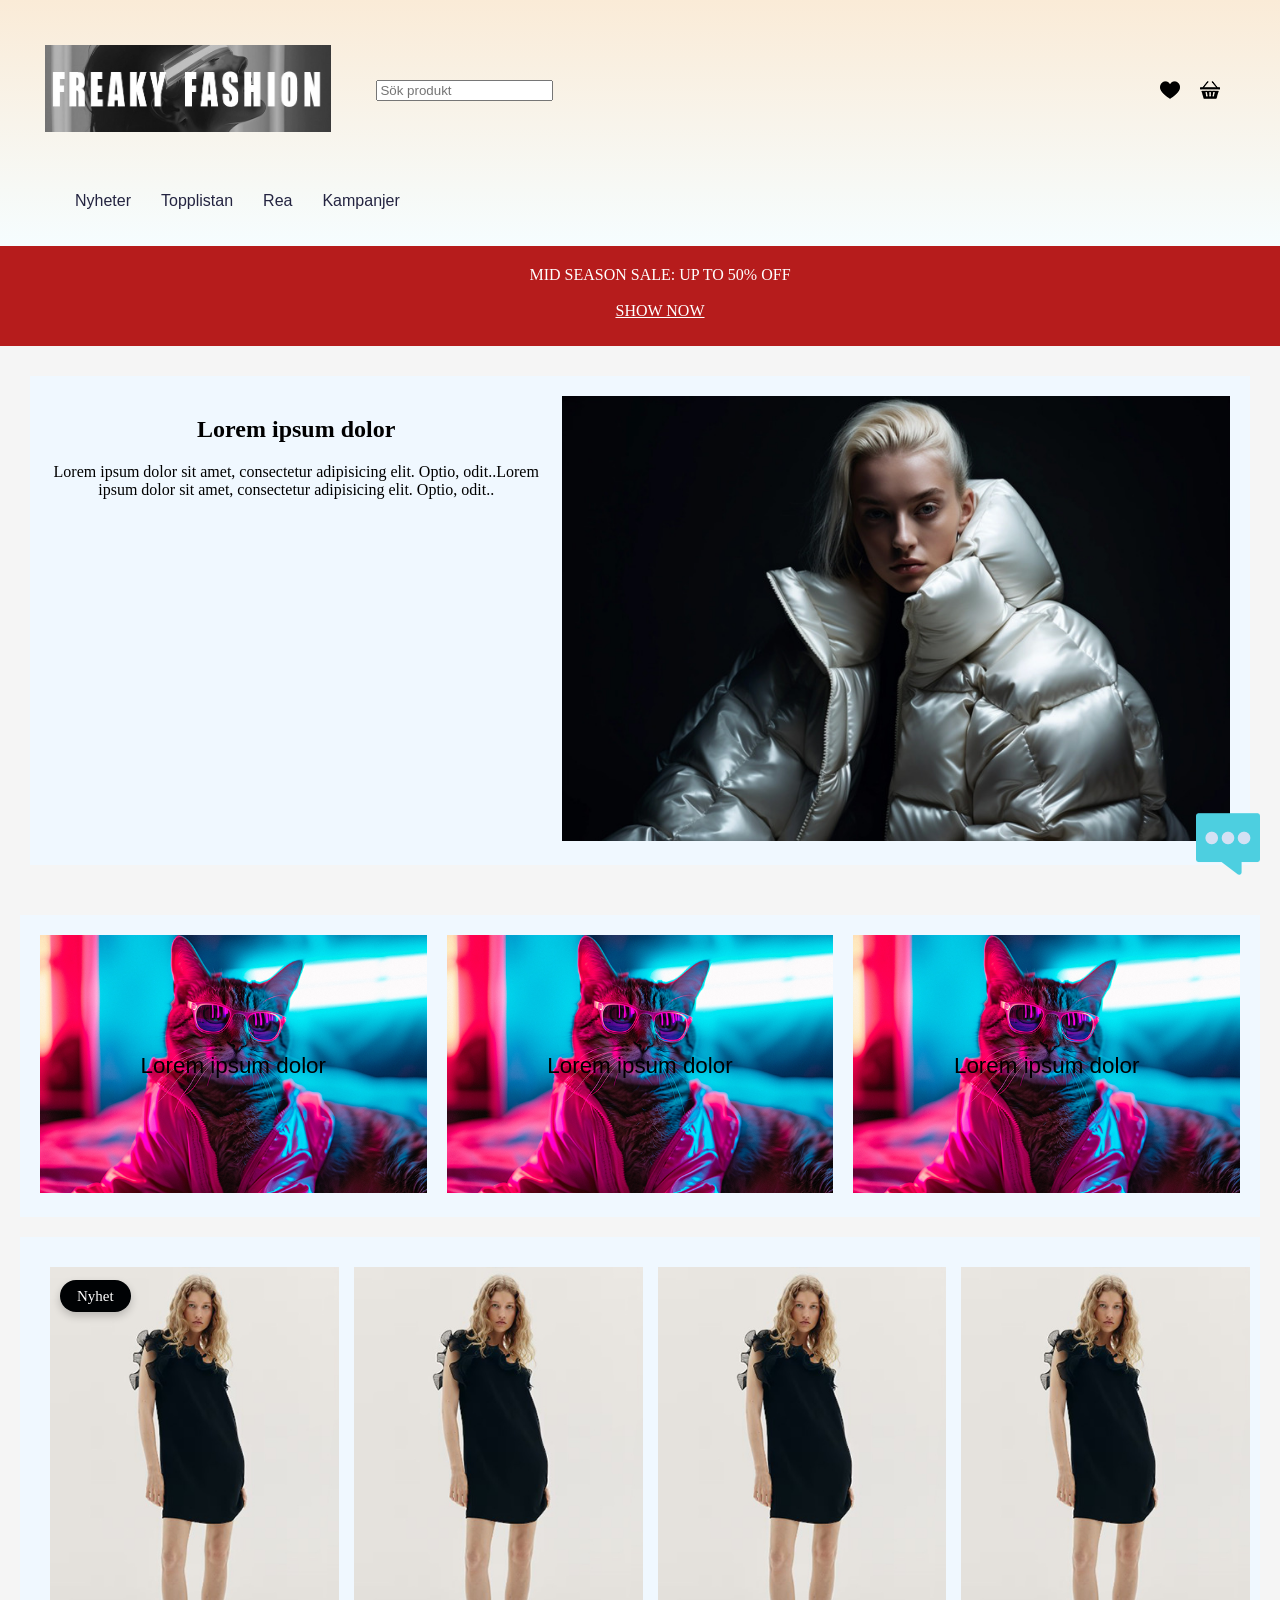
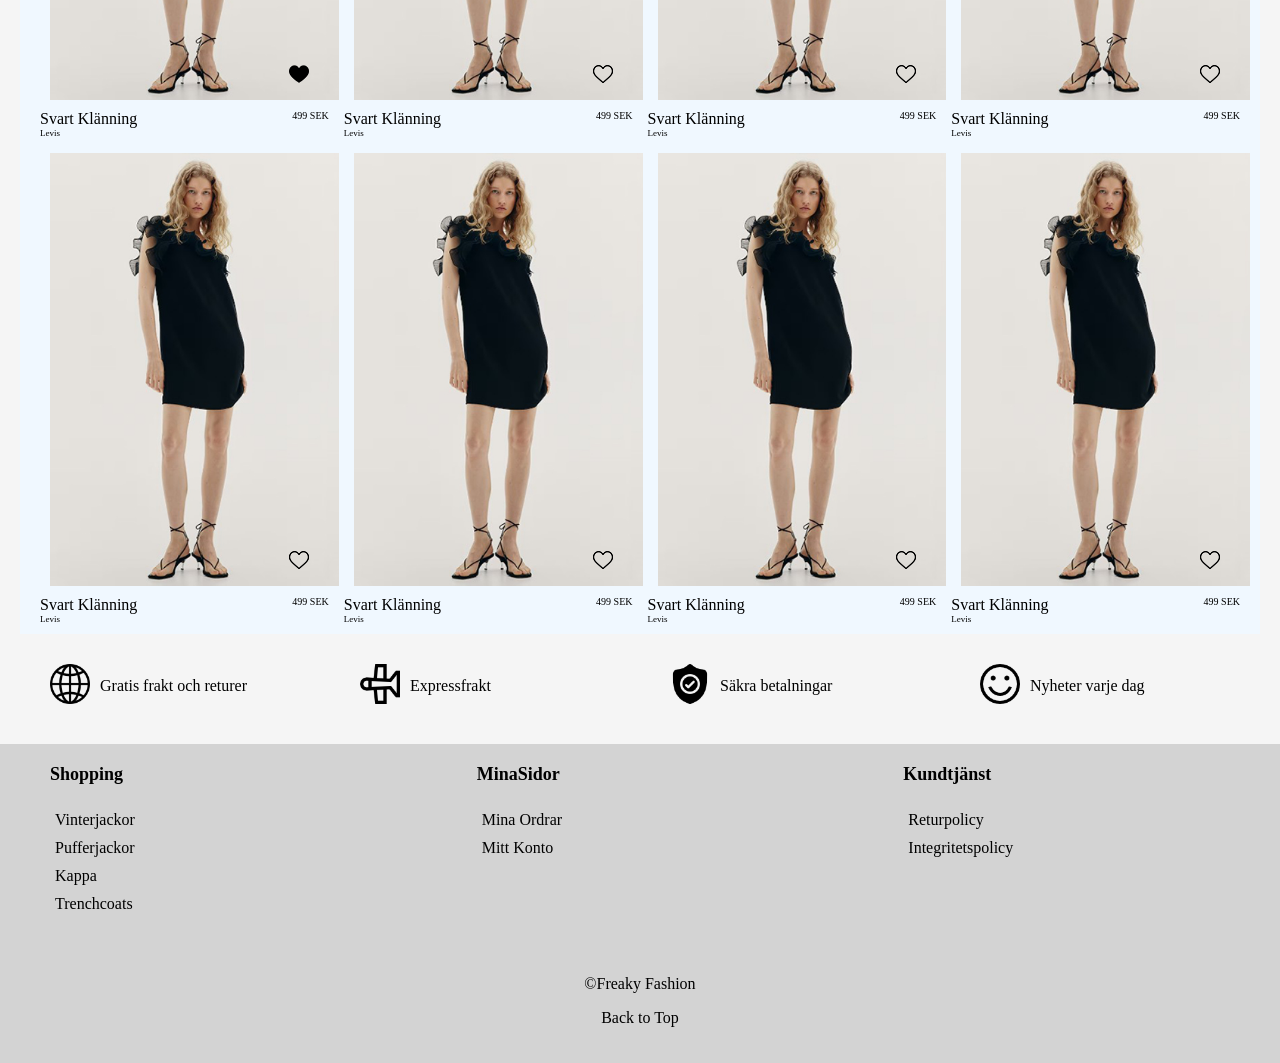
<file: index.html>
<!DOCTYPE html>
<html lang="sv">
<head>
    <meta charset="UTF-8">
    <!DOCTYPE html>
<html lang="sv">
<head>
    <meta charset="UTF-8" />
    <meta name="viewport" content="width=device-width, initial-scale=1.0" />
    <meta name="description" content="Freaky fashion is a website that features unique and stylish clothing.">  <!--Describing website for search engine--> 
    <title>Freaky Fashion</title>
    <!--Store icon-->
    <link rel="icon" href="images/black-cat (1).png" type="image/storeicon"> <!--STORE ICON--> 
    <link rel="stylesheet" a href="style.css"> <!--link to Stylesheet-->
</head>
<body>

    <header>
       <div class="head-container">
            <div class="headitem-1">    <!--LOGOTYPE-->
                <img src="images/logotype.jpg"  alt="logotype">
            </div>
            <div class="head-container2">
                <div class="headitem-2">
                    <input type="search" placeholder="Sök produkt">            <!--search products from here-->
                </div>
                <div class="headitem-3"> <!--FAVORITE ICON-->
                    <a href="http://localhost.5000/favorit/" target="_blank"><img src="images/heartblack.png" alt="favorit_icon"></a>
                    <!--Open the link with a new tab-->
                </div>
                <div class="headitem-4"> <!--SHOPPING CART-->
                    <a href="http://localhost.5000/shopping/" target="_blank"><img src="images/shoppingbag.png" alt="shopping_icon"></a>
                </div>    
            </div>
       </div> 

        <nav aria-rabel="primary-navigation">                      <!--navigater-->            
             <ul>
                <li>
                    <a href="#news">Nyheter</a>
                </li>
                <li>
                    <a href="#toplist">Topplistan</a>
                </li>
                <li>
                    <a href="#sale">Rea</a>
                </li>
                <li>
                    <a href="#campain">Kampanjer</a>
                </li>
            </ul>
        </nav>   
    </header>

  
   
    <main>
        <article>
            <div class="sale_container">
              <div class="sale-textl">  <!--SALE-->
                <span>MID SEASON SALE: UP TO 50% OFF</span>
            </div>
            <br>
              <div class="sale-text2"> 
                <a href="#sale">SHOW NOW</a>
            </div>
            <br>
            </div>
  
      </article>
        <section id="customer-service">            <!--Chat icon-->
            <img src="images/chat.png" alt="chat">
        </section>

        <article class="hero">   <!--HERO-->
            <a href="http://localhost:5500/product-details.html"> <!--CLICK AND JUMP TO THE LINK-->
                
                <div class="hero-container">
                    <div class="hero1">   <!--HERO-->

                        <picture> <!--picture changes by size-->
                            <!--smaller than 640px-->
                            <source media="(max-width: 640px)" srcset="images/puffy-jacket-small.jpg" alt="puffy-jacket-zoom">
                            <!--bigger than 640px-->    
                            <img src="images/puffy-jacket.jpg" alt="puffy-jacket">
                        </picture>

                    </div>
                    <div class="hero2">
                        <h2>Lorem ipsum dolor</h2>
            
                        <p>Lorem ipsum dolor sit amet, consectetur adipisicing elit. Optio, odit..Lorem ipsum dolor sit amet, consectetur adipisicing elit. Optio, odit..</p>
                    </div>
                </div>
            </a>                
        </article>
        
        <!--SPOTS-->
        <article class="spots"> <!--SPOTS 1-->
            <div class="spots-container">
                <div class="spots-container2">  
                    <!--Click to the product and lead to the link-->                   
                    <a href="http://localhost:5500/product-details.html"><img src="images/kitty.jpg" alt="kitty-pinkjacket"></a>
                         <span>
                            Lorem ipsum dolor
                        </span>
                </div>

                <div class="spots-container2"> <!--SPOTS 2-->
                    <a href="http://localhost:5500/product-details.html"><img src="images/kitty.jpg" alt="kitty-pinkjacket"></a>
                         <span>
                            Lorem ipsum dolor
                        </span>
                </div>

                <div class="spots-container2"> <!--SPOTS 3-->
                    <a href="http://localhost:5500/product-details.html">      
                        <img src="images/kitty.jpg" alt="kitty-pinkjacket"></a>
                         <span>
                            Lorem ipsum dolor
                        </span>
                </div>
            </div>    
        </article>


        <!--PRODUCTS-->   
        <article class="products">
            <div class="container"> 
                <!--link to produktkort-->              
                <a href="product-details.html"> 
                    <div class="cloth-container">     
                        <div class="blackdress-container">
                            <!--img changes by placing the mouse over the image-->    
                                <img src="images/blackdress.jpeg" alt="Black Dress" class="default-blackdress">
                                <img src="images/blackdress-zoom.jpeg" alt="Hovered Black Dress" class="hover-blackdress">
                        </div>
                        <span class="span0">
                             <text class="nyhet-badge">Nyhet</text> <!--NYHET badge-->
                        </span>
                         <span class="span1">
                        <img src="images/heartblack.png" alt="heartblack"> <!--favorit icon-->
                    </span> 
                        Svart Klänning 
                    <span class="span2">
                        499 SEK</span>
                    <br>
                    <span class="span3">Levis</span>
                </div>
            </a>
                
            <a href="product-details.html">
                <div class="cloth-container">    
                    <div class="blackdress-container">
                        <!--img changes by placing the mouse over the image-->    
                            <img src="images/blackdress.jpeg" alt="Black Dress" class="default-blackdress">
                            <img src="images/blackdress-zoom.jpeg" alt="Hovered Black Dress" class="hover-blackdress">
                    </div>
                    <span class="span1">
                        <img src="images/heart.png" alt="heart">
                    </span>             
                        Svart Klänning <span class="span2">
                            499 SEK</span>
                    <br>
                    <span class="span3">Levis</span>
                </div>
            </a>    

            <a href="product-details.html">
                <div class="cloth-container">    
                    <div class="blackdress-container">
                        <!--img changes by placing the mouse over the image-->    
                            <img src="images/blackdress.jpeg" alt="Black Dress" class="default-blackdress">
                            <img src="images/blackdress-zoom.jpeg" alt="Hovered Black Dress" class="hover-blackdress">
                    </div>
                    <span class="span1">
                        <img src="images/heart.png" alt="heart">
                    </span>             
                        Svart Klänning <span class="span2">
                            499 SEK</span>
                    <br>
                    <span class="span3">Levis</span>
                </div>
            </a>   
                            
            <a href="product-details.html">
                <div class="cloth-container">    
                    <div class="blackdress-container">
                        <!--img changes by placing the mouse over the image-->    
                            <img src="images/blackdress.jpeg" alt="Black Dress" class="default-blackdress">
                            <img src="images/blackdress-zoom.jpeg" alt="Hovered Black Dress" class="hover-blackdress">
                    </div>
                    <span class="span1">
                        <img src="images/heart.png" alt="heart">
                    </span>             
                        Svart Klänning <span class="span2">
                            499 SEK</span>
                    <br>
                    <span class="span3">Levis</span>
                </div>
            </a>   
                            
            <a href="product-details.html">
                <div class="cloth-container">    
                    <div class="blackdress-container">
                        <!--img changes by placing the mouse over the image-->    
                            <img src="images/blackdress.jpeg" alt="Black Dress" class="default-blackdress">
                            <img src="images/blackdress-zoom.jpeg" alt="Hovered Black Dress" class="hover-blackdress">
                    </div>
                    <span class="span1">
                        <img src="images/heart.png" alt="heart">
                    </span>             
                        Svart Klänning <span class="span2">
                            499 SEK</span>
                    <br>
                    <span class="span3">Levis</span>
                </div>
            </a>   
                                        
            <a href="product-details.html">
                <div class="cloth-container">    
                    <div class="blackdress-container">
                        <!--img changes by placing the mouse over the image-->    
                            <img src="images/blackdress.jpeg" alt="Black Dress" class="default-blackdress">
                            <img src="images/blackdress-zoom.jpeg" alt="Hovered Black Dress" class="hover-blackdress">
                    </div>
                    <span class="span1">
                        <img src="images/heart.png" alt="heart">
                    </span>             
                        Svart Klänning <span class="span2">
                            499 SEK</span>
                    <br>
                    <span class="span3">Levis</span>
                </div>
            </a>   
                                        
            <a href="product-details.html">
                <div class="cloth-container">    
                    <div class="blackdress-container">
                        <!--img changes by placing the mouse over the image-->    
                            <img src="images/blackdress.jpeg" alt="Black Dress" class="default-blackdress">
                            <img src="images/blackdress-zoom.jpeg" alt="Hovered Black Dress" class="hover-blackdress">
                    </div>
                    <span class="span1">
                        <img src="images/heart.png" alt="heart">
                    </span>             
                        Svart Klänning <span class="span2">
                            499 SEK</span>
                    <br>
                    <span class="span3">Levis</span>
                </div>
            </a>   
                                        
            <a href="product-details.html">
                <div class="cloth-container">    
                    <div class="blackdress-container">
                        <!--img changes by placing the mouse over the image-->    
                            <img src="images/blackdress.jpeg" alt="Black Dress" class="default-blackdress">
                            <img src="images/blackdress-zoom.jpeg" alt="Hovered Black Dress" class="hover-blackdress">
                    </div>
                    <span class="span1">
                        <img src="images/heart.png" alt="heart">
                    </span>             
                        Svart Klänning <span class="span2">
                            499 SEK</span>
                    <br>
                    <span class="span3">Levis</span>
                </div>
            </a>   
        </article>
        
        <!--ASIDE-->                   
        <aside class="side-container">
            <ul>
                <li class="side-list">
                    <img src="images/global.png" alt="global">
                    <span class="side-list-text">Gratis frakt och returer</span>
                </li> 
                <li  class="side-list">
                <img src="images/aircraft.png" alt="aircraft">
                <span class="side-list-text">Expressfrakt</span>
                </li> 
                <li  class="side-list">
                    <img src="images/safe.png" alt="safe">
                    <span  class="side-list-text">Säkra betalningar</span>
                </li> 
                <li  class="side-list">
                    <img src="images/smile.png" alt="smile">
                    <span class="side-list-text">Nyheter varje dag</span>
                </li>   
            </ul>
        </aside>


        </main>
            
        <footer>

            <!--Accordion Komponent-->
            <div class="accordion">
                <div class="accordion-item" >
                    <button class="accordion-button">Shopping</button>
                    <div class="accordion-content">
                        <ul>
                            <li>Vinterjackor</li>
                            <li>Pufferjackor</li>
                            <li>Kappa</li>
                            <li>Trenchcoats</li>
                        </ul>
                    </div>
                </div>
                <div class="accordion-item">
                    <button class="accordion-button" >MinaSidor</button>
                    <div class="accordion-content">
                        <ul>
                            <li>Mina Ordrar</li>
                            <li>Mitt Konto</li>
                        </ul>
                    </div>
                </div>
                <div class="accordion-item">
                    <button class="accordion-button" >Kundtjänst</button>
                    <div class="accordion-content">
                        <ul>
                            <li>Returpolicy</li>
                            <li>Integritetspolicy</li>
                        </ul>
                    </div>
                </div>
            </div>
            <script src="freakyscript.js"></script>

            <div class="copy">
            <p><a href="aboutfreaky.html">&copy;Freaky Fashion</a></p>
            </div>
            <div class="back">
            <a href="#">Back to Top</a>
            </div>
           <br>
           <br> 
        </footer>
    </body>
</html>
</file>
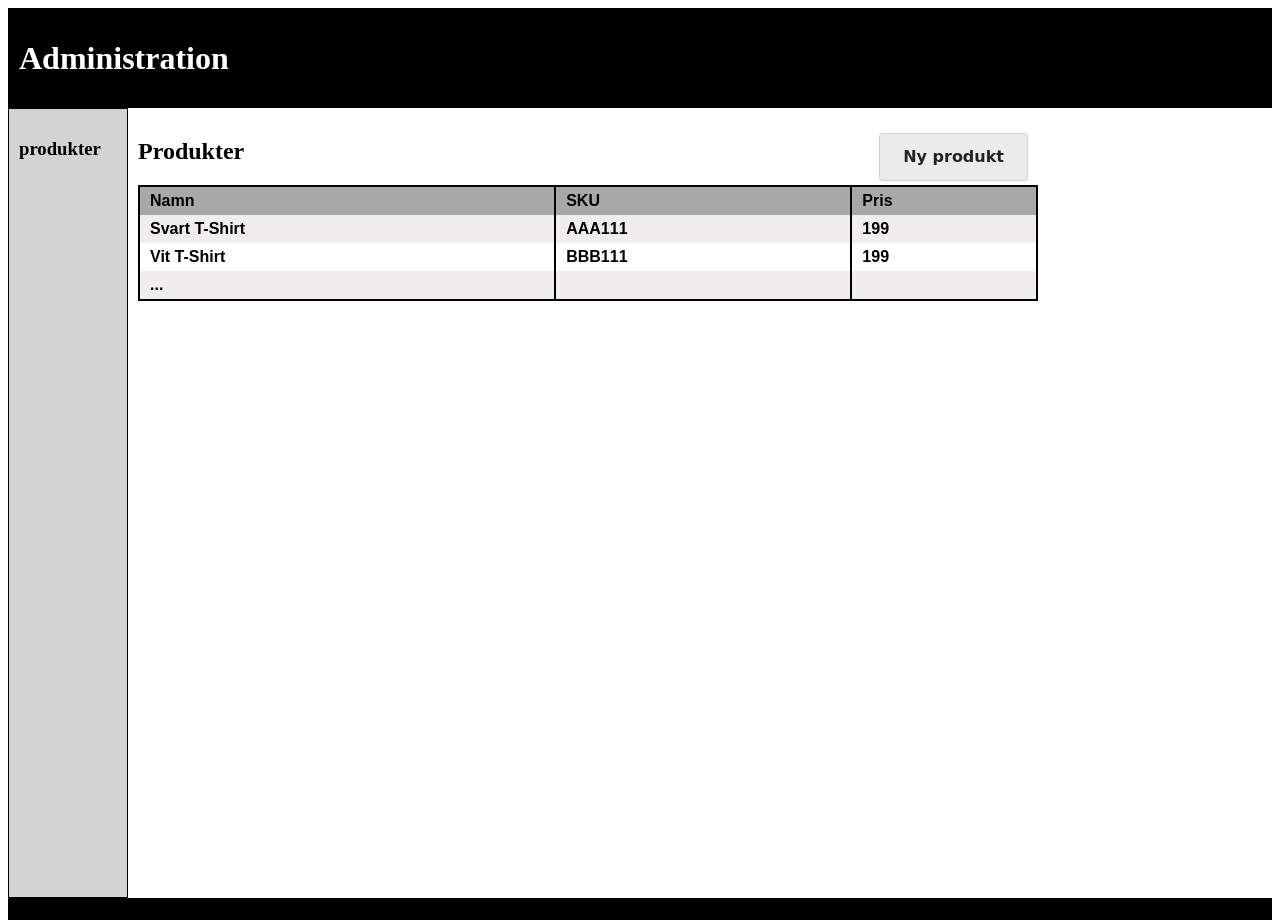
<file: admin/products/index.html>
<!DOCTYPE html>
<html lang="sv">
<head>
    
    <meta name="lists of products" content="lists of products">
    <meta name="viewport" content="width=device-width, initial-scale=1.0" />
    <!--Store icon-->
    <link rel="icon" href="images/icon.png" type="image/storeicon"> 

    <link rel="stylesheet" href="listproduktstyle.css" text="text/css">
    <title>Administration</title>
    
</head>

<body>
    <div class="list-container"> <!--Container för whole page LAYOUT-->
    
        <div class="item header">
            <header class="listprodukt_header">
                <h1>Administration</h1>
            </header> 
        </div>
        
         <div class="item sidebar">
            <aside>
                <h3>produkter</h3>
            </aside>
        </div>

        <main class="item main"> <!--MAIN-->                        
            
            <h2>Produkter</h2>
            <!--Submit button for new product -->
                <div class="nyprodukt-btn">
                    <a href="admin/products/new.html"><input type="submit" name="btn_confirm" value="Ny produkt" class="button-6"></a>                  
                </div>

            <!-----PRODUCT TABLE----->
            <table  class="ny_produkt_form" >                
                <tbody>                      <!--Table body -Whole table-->       
                    <tr>                     <!--Table row  -horizontel-->
                        <th>Namn</th>        <!--Table head -top-->
                        <th>SKU</th>
                        <th>Pris</th>
                    </tr>
                    
                    <tr>   
                        <td>Svart T-Shirt</td>   <!--Table data-->
                        <td>AAA111</td>
                        <td>199</td>
                    </tr>
                    
                    <tr>
                        <td>Vit T-Shirt</td>
                        <td>BBB111</td>
                        <td>199</td>
                    </tr>
                    <tr>
                        <td rowspan="2">...</td> <!--double row-->
                        <td rowspan="2"></td>
                        <td rowspan="2"></td>
                    </tr>
                </tbody>
             </table>
        </main>
        
      <section class="item footer">
        <footer>

        </footer>  
      </section>
    </div>    
</body>
</html>
</file>
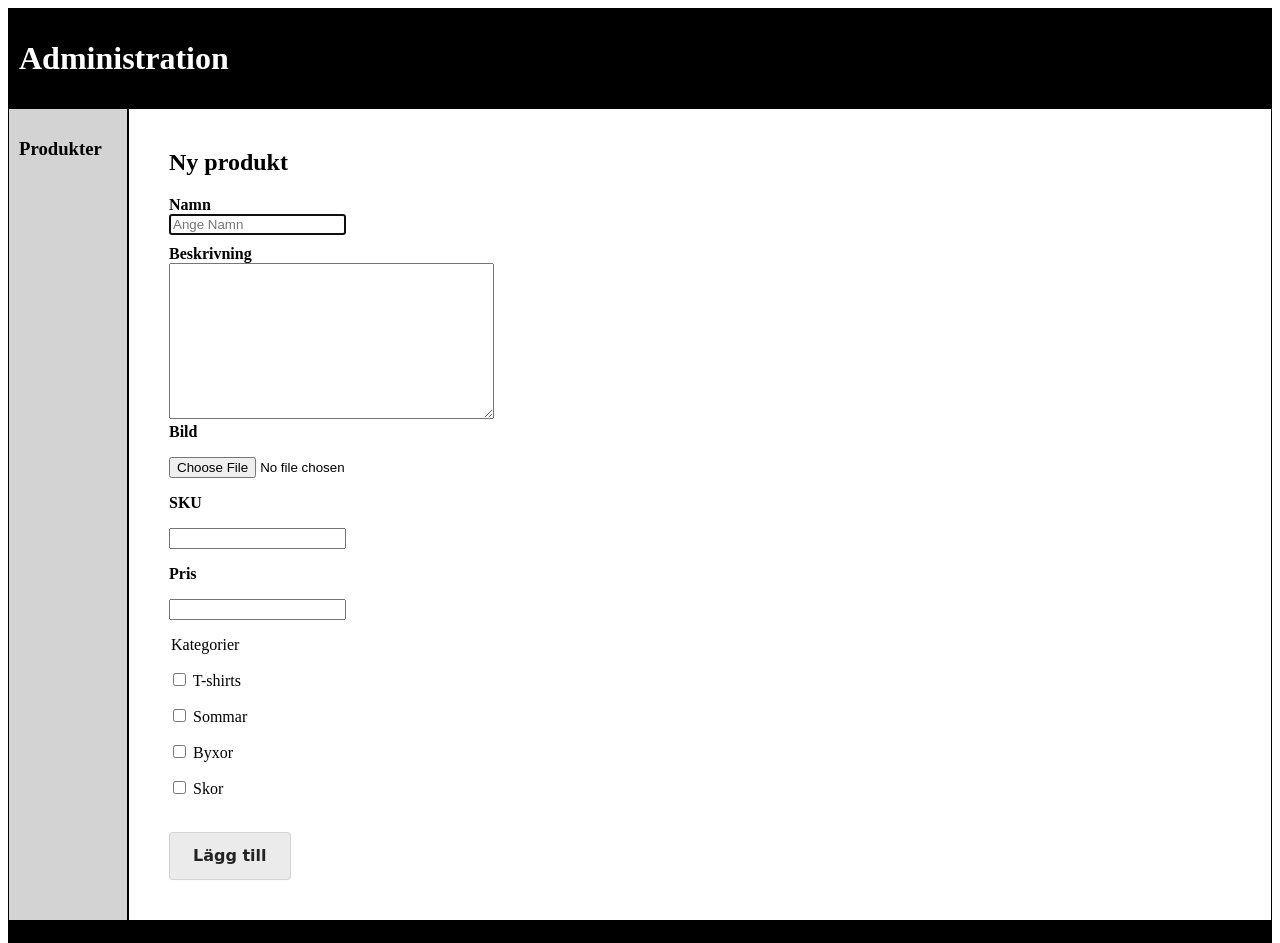
<file: admin-product-new.html>
<!DOCTYPE html>
<html lang="sv">
<head>
  <meta charset="UTF-8">
  <meta name="Nya produkter" content="nya produkter">
  <meta name="viewport" content="width=device-width, initial-scale=1.0" />
  <!--Store icon-->
  <link rel="icon" href="images/icon.png" type="image/storeicon">  
  <link rel="stylesheet" href="listproduktstyle.css">
 
        <title>Administration Ny Produkt</title> 
 
</head> 
<body>
  <div class="list-container">
    <div class="item header">
       <header>
        <h1>Administration</h1>
       </header>
    </div>    
  
    <div class="item sidebar">
        <aside><h3>Produkter</h3></aside>
    </div>   
     
    <div class="item main"> 
      <article id="nyaprodukter">
        <h2>Ny produkt</h2>
        
        <form action="ny_produkt_form">  
          <section>
            <div class="namn">
                <label for="namn" class="name">Namn</label><br>
                <input type="text" id="namn" name="namn" value="" placeholder="Ange Namn" autocomplete="on" required autofocus> 
            </div>
            
            <div>
                <label for="d_message">Beskrivning</label>
                <br>
                <textarea name="message" id="d_message" cols="38" rows="10"></textarea>
            </div> 

            <div>
              <label for="file-upload">Bild</label>
               <p> 
              <input type="file" id="file-upload" name="photo" 
              accept="image/*"> <!--choose file-->
              </p>
            </div>
            
            <div>
              <label for="sku">SKU</label>
              <!--product code or number-->
              <p>
                <input type="text" id="sku" name="sku">
              </p>
            </div>

            <div>
                <label for="amount">Pris</label> 
                <p>
                <input type="number" id="amount" name="amount" min="0" step="1"> <!--Price. Only number accepted. >0.-->
                </p>
            </div>
          </section>

          <section class="kategorier">
            <legend>Kategorier</legend>
            <p>
              <input type="checkbox" name="kategorier" id="tshirts" value="tshirts">
              <label for="tshirts" class="kategorier">T-shirts</label>
            </p>
            <p>
              <input type="checkbox" name="kategorier" id="sommar" value="sommar">
              <label for="sommar" class="kategorier">Sommar</label>
            </p>
            <p>
              <input type="checkbox" name="kategorier" id="byxor" value="byxor">
              <label for="byxor" class="kategorier">Byxor</label>
            </p>
            <p>
              <input type="checkbox" name="kategorier" id="skor" value="skor">
              <label for="skor" class="kategorier">Skor</label>
            </p>
          </section>

        <br>
          <div class="submit-btn">
            <input type="submit" name="btn_confirm" value="Lägg till" class="button-6">
          </div>  
      </form>
    </article> 
  </div>  
      
  <div class="item footer">
        <footer>
    
        </footer>  
  </div>
          
  </div>
  
</body> 
</html>
</file>
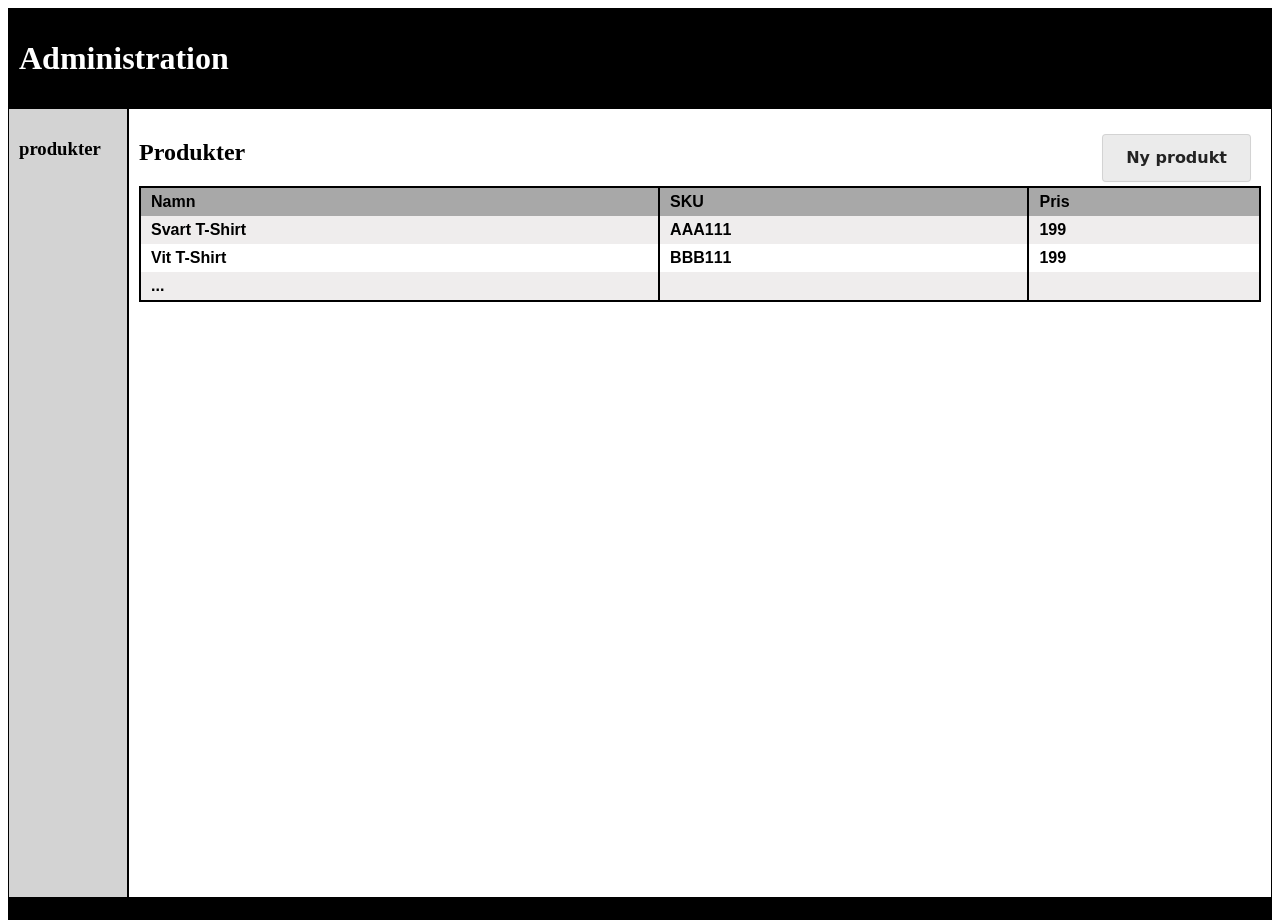
<file: adomin-products.html>
<!DOCTYPE html>
<html lang="sv">
<head>
    
    <meta name="lists of products" content="lists of products">
    <meta name="viewport" content="width=device-width, initial-scale=1.0" />
    <!--Store icon-->
    <link rel="icon" href="images/icon.png" type="image/storeicon"> 

    <link rel="stylesheet" href="listproduktstyle.css" text="text/css">
    <title>Administration</title>
    
</head>

<body>
    <div class="list-container">
    
        <div class="item header">
            <header class="listprodukt_header">
                <h1>Administration</h1>
            </header> 
        </div>

        
         <div class="item sidebar">
            <aside>
                <h3>produkter</h3>
            </aside>
        </div>

        <section class="item main">                          
            
            <h2>Produkter</h2>
            <!--Submit button for new product -->
                <div class="nyprodukt-btn">
                    <a href="#nyaprodukter"><input type="submit" name="btn_confirm" value="Ny produkt" class="button-6"></a>                  
                </div>
            <table  class="ny_produkt_form" >
                
                <tbody> 
                    <tr>
                        <th>Namn</th>
                        <th>SKU</th>
                        <th>Pris</th>
                    </tr>
                    
                    <tr>
                        <td>Svart T-Shirt</td>
                        <td>AAA111</td>
                        <td>199</td>
                    </tr>
                    
                    <tr>
                        <td>Vit T-Shirt</td>
                        <td>BBB111</td>
                        <td>199</td>
                    </tr>
                    <tr>
                        <td rowspan="2">...</td>
                        <td rowspan="2"></td>
                        <td rowspan="2"></td>
                    </tr>
                </tbody>
             </table>
        </section>
        
      <section class="item footer">
        <footer>

        </footer>  
      </section>
    </div>    
</body>
</html>
</file>
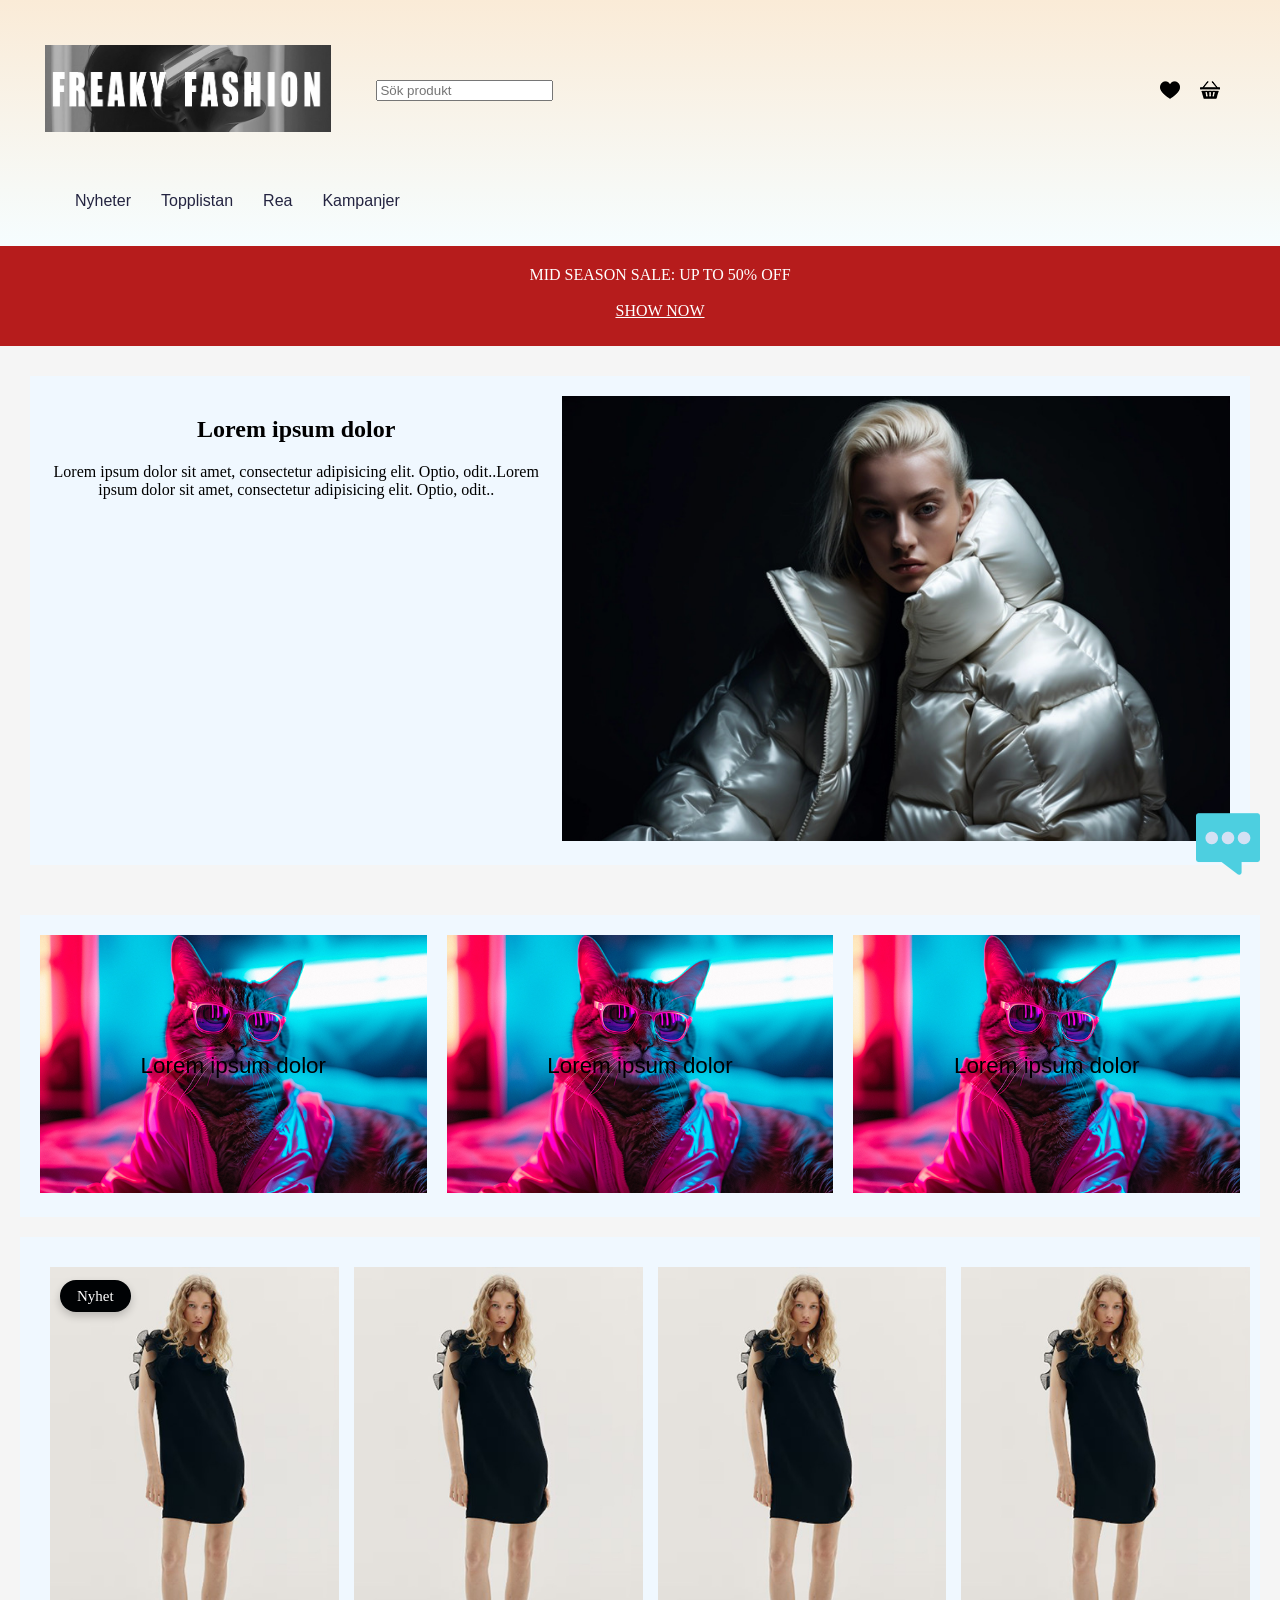
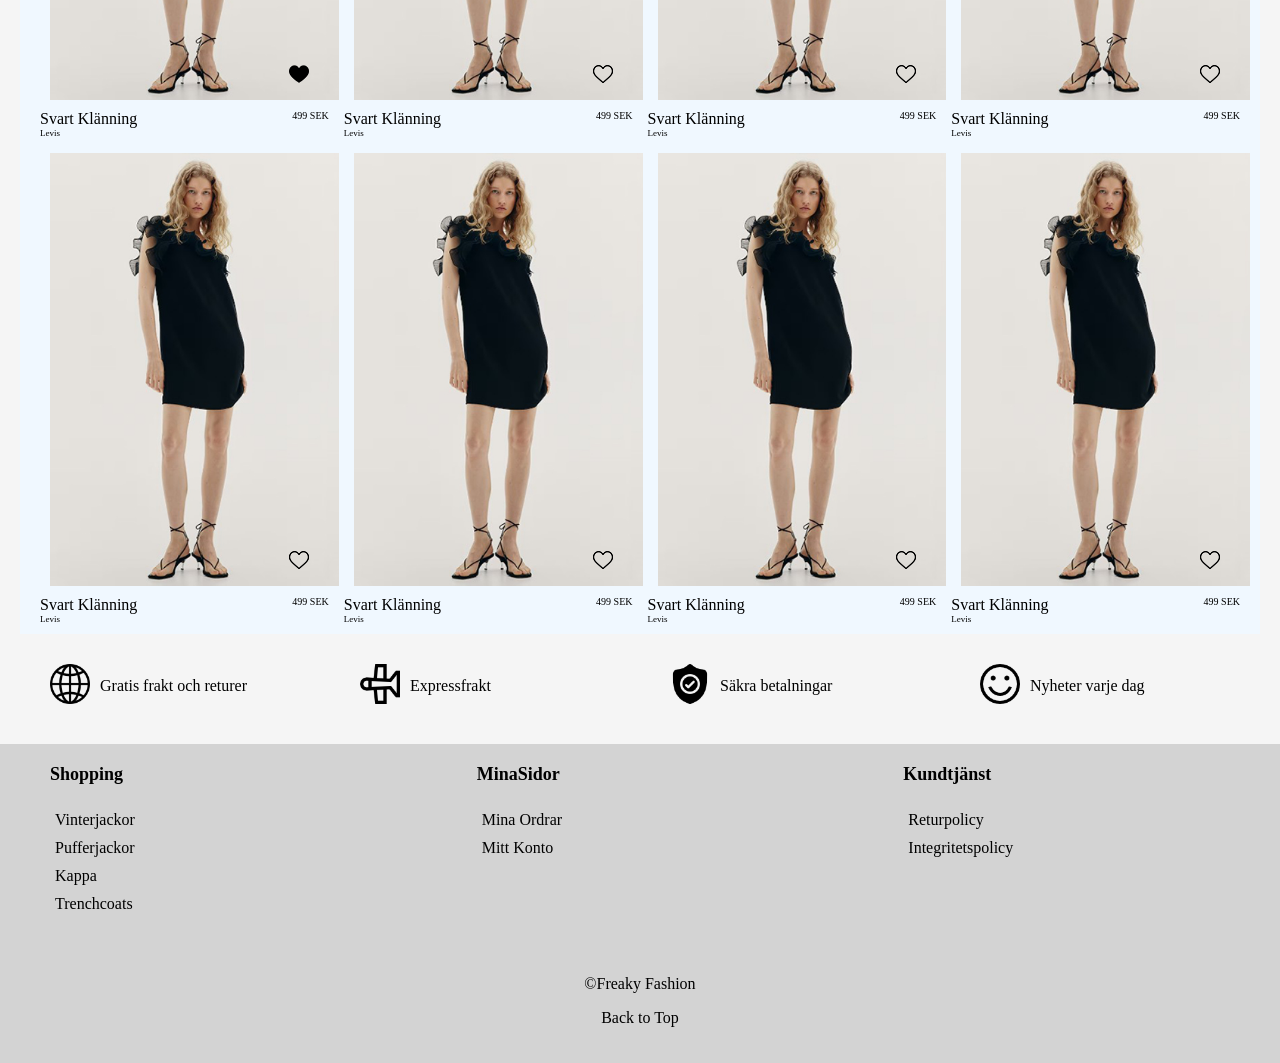
<file: freaky-fashion.html>
<!DOCTYPE html>
<html lang="sv">
<head>
    <meta charset="UTF-8">
    <!DOCTYPE html>
<html lang="sv">
<head>
    <meta charset="UTF-8" />
    <meta name="viewport" content="width=device-width, initial-scale=1.0" />
    <meta name="description" content="Freaky fashion is a website that features unique and stylish clothing.">  <!--Describing website for search engine--> 
    <title>Freaky Fashion</title>
    <!--Store icon-->
    <link rel="icon" href="images/icon.png" type="image/storeicon"> <!--STORE ICON--> 
    <link rel="stylesheet" a href="style.css"> <!--link to Stylesheet-->
</head>
<body>

    <header>
       <div class="head-container">
            <div class="headitem-1">    <!--LOGOTYPE-->
                <img src="images/logotype.jpg"  alt="logotype">
            </div>
            <div class="head-container2">
                <div class="headitem-2">
                    <input type="search" placeholder="Sök produkt">            <!--search products from here-->
                </div>
                <div class="headitem-3"> <!--FAVORITE ICON-->
                    <a href="http://localhost.5000/favorit/" target="_blank"><img src="images/heartblack.png" alt="favorit_icon"></a>
                    <!--Open the link with a new tab-->
                </div>
                <div class="headitem-4"> <!--SHOPPING CART-->
                    <a href="http://localhost.5000/shopping/" target="_blank"><img src="images/shoppingbag.png" alt="shopping_icon"></a>
                </div>    
            </div>
       </div> 

        <nav aria-rabel="primary-navigation">                      <!--navigater-->            
             <ul>
                <li>
                    <a href="#news">Nyheter</a>
                </li>
                <li>
                    <a href="#toplist">Topplistan</a>
                </li>
                <li>
                    <a href="#sale">Rea</a>
                </li>
                <li>
                    <a href="#campain">Kampanjer</a>
                </li>
            </ul>
        </nav>   
    </header>

  
   
    <main>
        <article>
            <div class="sale_container">
              <div class="sale-textl">  <!--SALE-->
                <span>MID SEASON SALE: UP TO 50% OFF</span>
            </div>
            <br>
              <div class="sale-text2"> 
                <a href="#sale">SHOW NOW</a>
            </div>
            <br>
            </div>
  
      </article>
        <section id="customer-service">            <!--Chat icon-->
            <img src="images/chat.png" alt="chat">
        </section>

        <article class="hero">   <!--HERO-->
            <a href="http://localhost:5000/product-details.html"> <!--CLICK AND JUMP TO THE LINK-->
                
                <div class="hero-container">
                    <div class="hero1">   <!--HERO-->

                        <picture> <!--picture changes by size-->
                            <!--smaller than 640px-->
                            <source media="(max-width: 640px)" srcset="images/puffy-jacket-small.jpg" alt="puffy-jacket-zoom">
                            <!--bigger than 640px-->    
                            <img src="images/puffy-jacket.jpg" alt="puffy-jacket">
                        </picture>

                    </div>
                    <div class="hero2">
                        <h2>Lorem ipsum dolor</h2>
            
                        <p>Lorem ipsum dolor sit amet, consectetur adipisicing elit. Optio, odit..Lorem ipsum dolor sit amet, consectetur adipisicing elit. Optio, odit..</p>
                    </div>
                </div>
            </a>                
        </article>
        
        <!--SPOTS-->
        <article class="spots"> <!--SPOTS 1-->
            <div class="spots-container">
                <div class="spots-container2">  
                    <!--Click to the product and lead to the link-->                   
                    <a href="http://localhost:5000/product-details.html"><img src="images/kitty.jpg" alt="kitty-pinkjacket"></a>
                         <span>
                            Lorem ipsum dolor
                        </span>
                </div>

                <div class="spots-container2"> <!--SPOTS 2-->
                    <a href="http://localhost:5000/product-details.html"><img src="images/kitty.jpg" alt="kitty-pinkjacket"></a>
                         <span>
                            Lorem ipsum dolor
                        </span>
                </div>

                <div class="spots-container2"> <!--SPOTS 3-->
                    <a href="http://localhost:5000/product-details.html">      
                        <img src="images/kitty.jpg" alt="kitty-pinkjacket"></a>
                         <span>
                            Lorem ipsum dolor
                        </span>
                </div>
            </div>    
        </article>


        <!--PRODUCTS-->   
        <article class="products">
            <div class="container"> 
                <!--link to produktkort-->              
                <a href="http://localhost:5000/product-details.html"> 
                    <div class="cloth-container">     
                        <div class="blackdress-container">
                            <!--img changes by placing the mouse over the image-->    
                                <img src="images/blackdress.jpeg" alt="Black Dress" class="default-blackdress">
                                <img src="images/blackdress-zoom.jpeg" alt="Hovered Black Dress" class="hover-blackdress">
                        </div>
                        <span class="span0">
                             <text class="nyhet-badge">Nyhet</text> <!--NYHET badge-->
                        </span>
                         <span class="span1">
                        <img src="images/heartblack.png" alt="heartblack"> <!--favorit icon-->
                    </span> 
                        Svart Klänning 
                    <span class="span2">
                        499 SEK</span>
                    <br>
                    <span class="span3">Levis</span>
                </div>
            </a>
                
            <a href="http://localhost:5000/product-details.html">
                <div class="cloth-container">    
                    <div class="blackdress-container">
                        <!--img changes by placing the mouse over the image-->    
                            <img src="images/blackdress.jpeg" alt="Black Dress" class="default-blackdress">
                            <img src="images/blackdress-zoom.jpeg" alt="Hovered Black Dress" class="hover-blackdress">
                    </div>
                    <span class="span1">
                        <img src="images/heart.png" alt="heart">
                    </span>             
                        Svart Klänning <span class="span2">
                            499 SEK</span>
                    <br>
                    <span class="span3">Levis</span>
                </div>
            </a>    

            <a href="http://localhost:5000/product-details.html">
                <div class="cloth-container">    
                    <div class="blackdress-container">
                        <!--img changes by placing the mouse over the image-->    
                            <img src="images/blackdress.jpeg" alt="Black Dress" class="default-blackdress">
                            <img src="images/blackdress-zoom.jpeg" alt="Hovered Black Dress" class="hover-blackdress">
                    </div>
                    <span class="span1">
                        <img src="images/heart.png" alt="heart">
                    </span>             
                        Svart Klänning <span class="span2">
                            499 SEK</span>
                    <br>
                    <span class="span3">Levis</span>
                </div>
            </a>   
                            
            <a href="http://localhost:5000/product-details.html">
                <div class="cloth-container">    
                    <div class="blackdress-container">
                        <!--img changes by placing the mouse over the image-->    
                            <img src="images/blackdress.jpeg" alt="Black Dress" class="default-blackdress">
                            <img src="images/blackdress-zoom.jpeg" alt="Hovered Black Dress" class="hover-blackdress">
                    </div>
                    <span class="span1">
                        <img src="images/heart.png" alt="heart">
                    </span>             
                        Svart Klänning <span class="span2">
                            499 SEK</span>
                    <br>
                    <span class="span3">Levis</span>
                </div>
            </a>   
                            
            <a href="http://localhost:5000/product-details.html">
                <div class="cloth-container">    
                    <div class="blackdress-container">
                        <!--img changes by placing the mouse over the image-->    
                            <img src="images/blackdress.jpeg" alt="Black Dress" class="default-blackdress">
                            <img src="images/blackdress-zoom.jpeg" alt="Hovered Black Dress" class="hover-blackdress">
                    </div>
                    <span class="span1">
                        <img src="images/heart.png" alt="heart">
                    </span>             
                        Svart Klänning <span class="span2">
                            499 SEK</span>
                    <br>
                    <span class="span3">Levis</span>
                </div>
            </a>   
                                        
            <a href="http://localhost:5000/product-details.html">
                <div class="cloth-container">    
                    <div class="blackdress-container">
                        <!--img changes by placing the mouse over the image-->    
                            <img src="images/blackdress.jpeg" alt="Black Dress" class="default-blackdress">
                            <img src="images/blackdress-zoom.jpeg" alt="Hovered Black Dress" class="hover-blackdress">
                    </div>
                    <span class="span1">
                        <img src="images/heart.png" alt="heart">
                    </span>             
                        Svart Klänning <span class="span2">
                            499 SEK</span>
                    <br>
                    <span class="span3">Levis</span>
                </div>
            </a>   
                                        
            <a href="http://localhost:5000/product-details.html">
                <div class="cloth-container">    
                    <div class="blackdress-container">
                        <!--img changes by placing the mouse over the image-->    
                            <img src="images/blackdress.jpeg" alt="Black Dress" class="default-blackdress">
                            <img src="images/blackdress-zoom.jpeg" alt="Hovered Black Dress" class="hover-blackdress">
                    </div>
                    <span class="span1">
                        <img src="images/heart.png" alt="heart">
                    </span>             
                        Svart Klänning <span class="span2">
                            499 SEK</span>
                    <br>
                    <span class="span3">Levis</span>
                </div>
            </a>   
                                        
            <a href="http://localhost:5000/product-details.html">
                <div class="cloth-container">    
                    <div class="blackdress-container">
                        <!--img changes by placing the mouse over the image-->    
                            <img src="images/blackdress.jpeg" alt="Black Dress" class="default-blackdress">
                            <img src="images/blackdress-zoom.jpeg" alt="Hovered Black Dress" class="hover-blackdress">
                    </div>
                    <span class="span1">
                        <img src="images/heart.png" alt="heart">
                    </span>             
                        Svart Klänning <span class="span2">
                            499 SEK</span>
                    <br>
                    <span class="span3">Levis</span>
                </div>
            </a>   
        </article>
        
        <!--ASIDE-->                   
        <aside class="side-container">
            <ul>
                <li class="side-list">
                    <img src="images/global.png" alt="global">
                    <span class="side-list-text">Gratis frakt och returer</span>
                </li> 
                <li  class="side-list">
                <img src="images/aircraft.png" alt="aircraft">
                <span class="side-list-text">Expressfrakt</span>
                </li> 
                <li  class="side-list">
                    <img src="images/safe.png" alt="safe">
                    <span  class="side-list-text">Säkra betalningar</span>
                </li> 
                <li  class="side-list">
                    <img src="images/smile.png" alt="smile">
                    <span class="side-list-text">Nyheter varje dag</span>
                </li>   
            </ul>
        </aside>


        </main>
            
        <footer>

            <!--Accordion Komponent-->
            <div class="accordion">
                <div class="accordion-item" >
                    <button class="accordion-button">Shopping</button>
                    <div class="accordion-content">
                        <ul>
                            <li>Vinterjackor</li>
                            <li>Pufferjackor</li>
                            <li>Kappa</li>
                            <li>Trenchcoats</li>
                        </ul>
                    </div>
                </div>
                <div class="accordion-item">
                    <button class="accordion-button" >MinaSidor</button>
                    <div class="accordion-content">
                        <ul>
                            <li>Mina Ordrar</li>
                            <li>Mitt Konto</li>
                        </ul>
                    </div>
                </div>
                <div class="accordion-item">
                    <button class="accordion-button" >Kundtjänst</button>
                    <div class="accordion-content">
                        <ul>
                            <li>Returpolicy</li>
                            <li>Integritetspolicy</li>
                        </ul>
                    </div>
                </div>
            </div>
            <script src="freakyscript.js"></script>

            <div class="copy">
            <p><a href="aboutfreaky.html">&copy;Freaky Fashion</a></p>
            </div>
            <div class="back">
            <a href="#">Back to Top</a>
            </div>
           <br>
           <br> 
        </footer>
    </body>
</html>
</file>
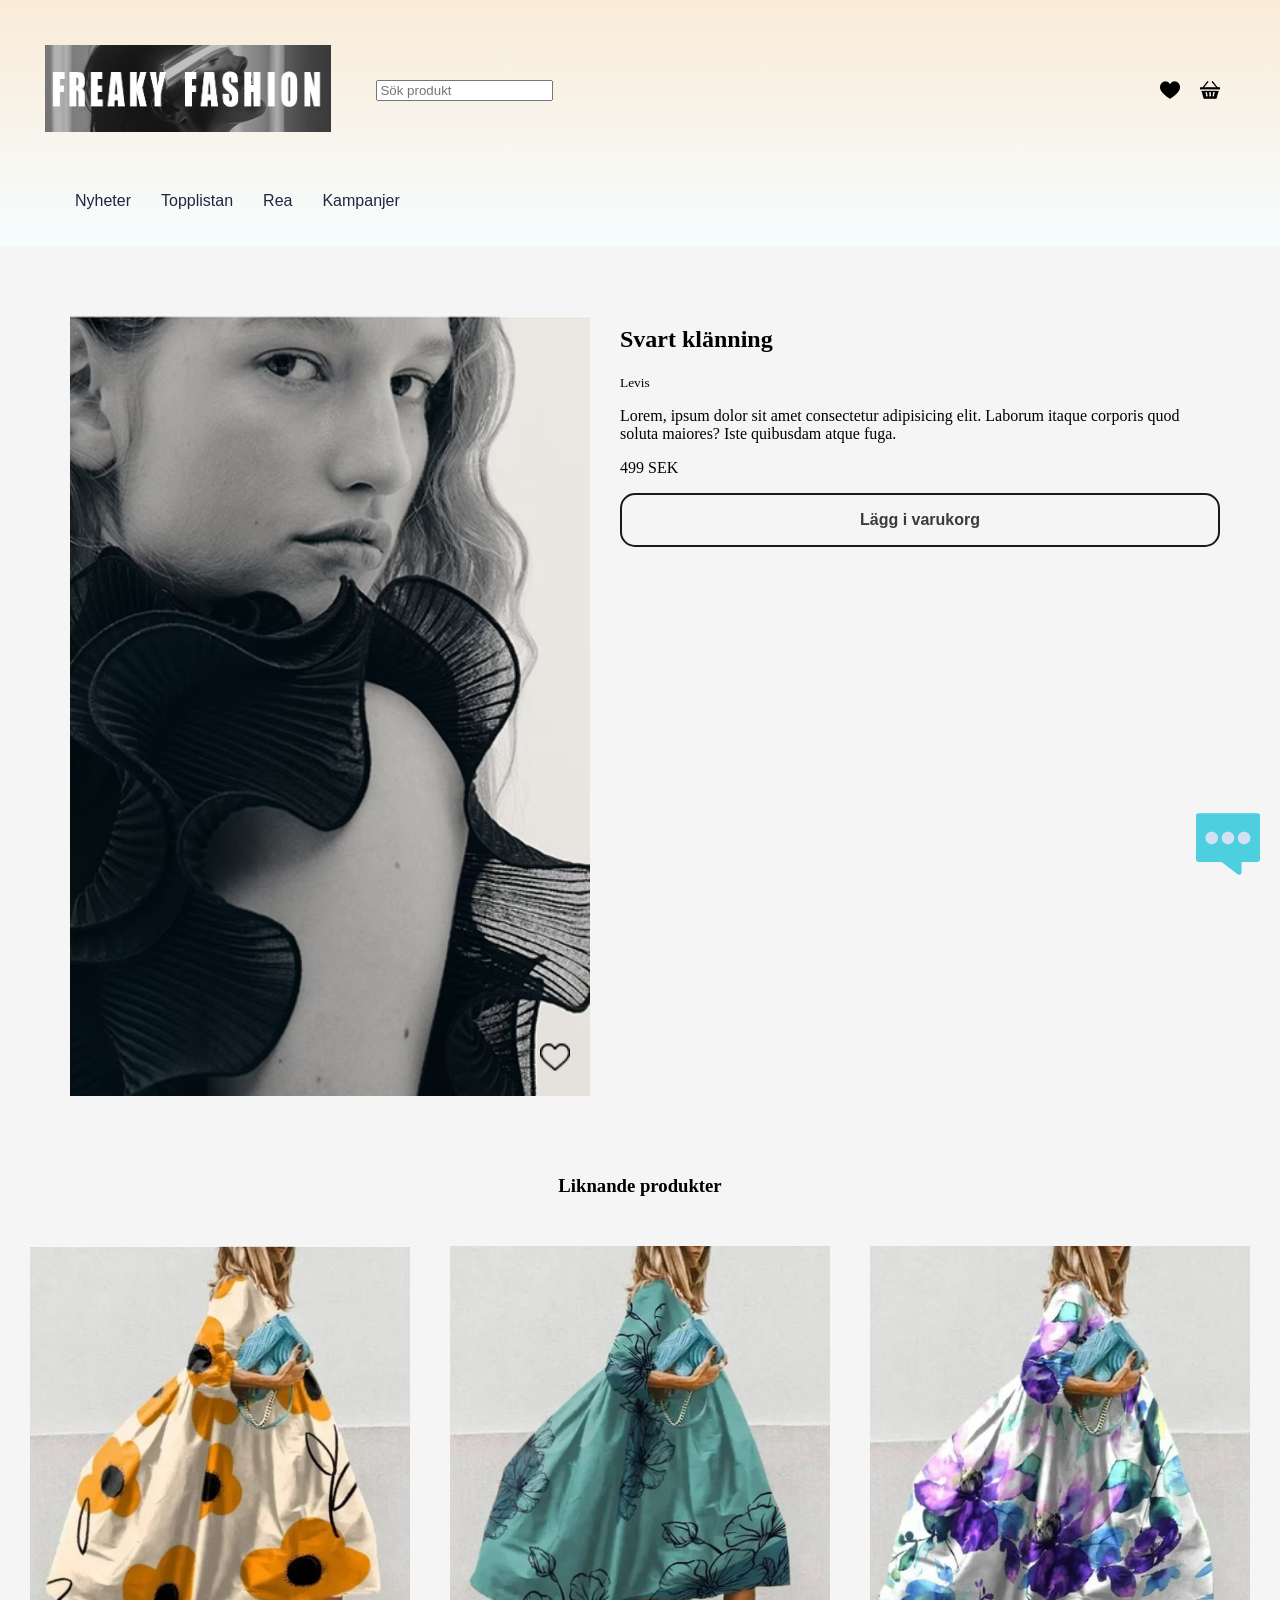
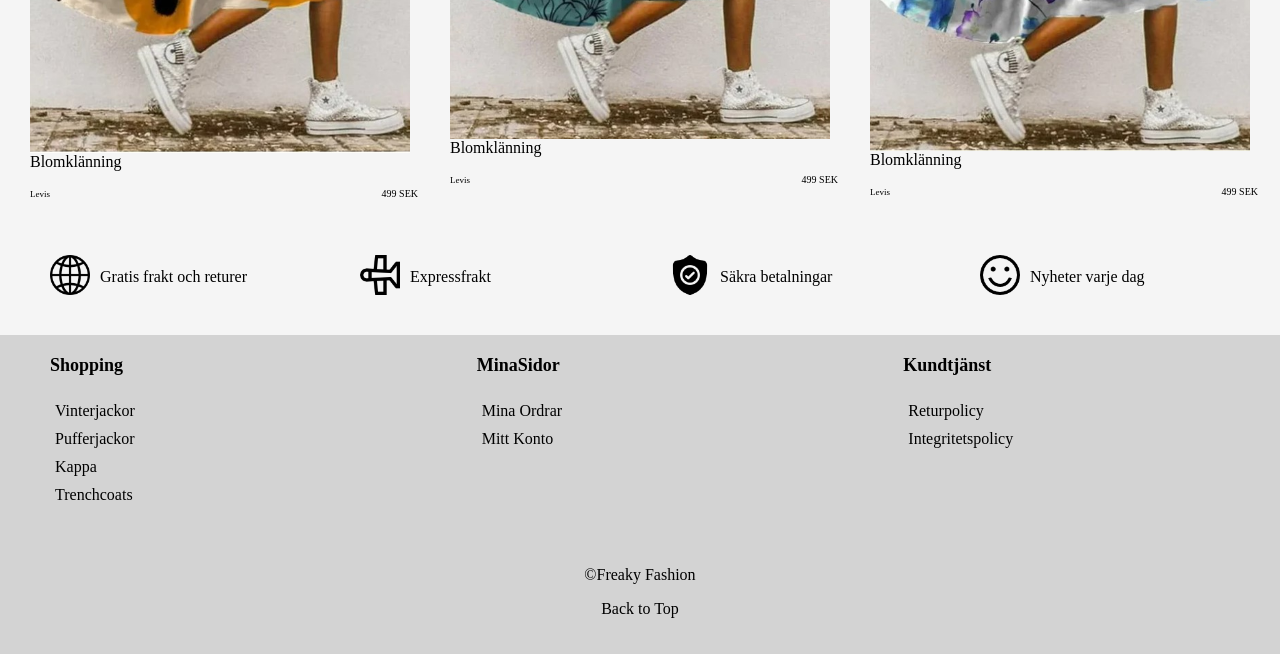
<file: product-details.html>
<!DOCTYPE html>
<html lang="sv">
<head>
    <meta charset="UTF-8">
    <!DOCTYPE html>
<html lang="sv">
<head>
    <meta charset="UTF-8" />
    <meta name="viewport" content="width=device-width, initial-scale=1.0" />
    <meta name="keywords" content="Freaky fashion, Product details, stylish outfits, fashion, unique clothing"> <!-- keywords for search engine--> 
    <title>Svart klänning</title>
    <link rel="icon" href="images/black-cat (1).png" type="image/storeicon">  <!--Store icon-->
    <link rel="stylesheet" a href="style.css"> <!--link to CSS file-->
</head>
<body>

    <header>
        <div class="head-container">
             <div class="headitem-1">  
                 <img src="images/logotype.jpg"  alt="logotype"> <!--LOGOTYPE-->
             </div>

             <div class="head-container2">
                 <div class="headitem-2"> <!--search products from here-->
                     <input type="search" placeholder="Sök produkt">            
                 </div>
                 <div class="headitem-3"> <!--favorite icon top-->
                     <a href="http://localhost:5500/favorit/" target="_blank"><img src="images/heartblack.png" alt="favorit_icon"></a>
                     <!--Open the link with a new tab-->
                 </div>
                 <div class="headitem-4"> <!--shopping icon-->
                     <a href="http://localhost:5500/shopping/" target="_blank"><img src="images/shoppingbag.png" alt="shopping_icon"></a>
                 </div>    
             </div>
        </div> 
 
         <nav aria-rabel="primary-navigation">                      <!--navigater-->            
              <ul>
                 <li>
                     <a href="#news">Nyheter</a>
                 </li>
                 <li>
                     <a href="#toplist">Topplistan</a>
                 </li>
                 <li>
                     <a href="#sale">Rea</a>
                 </li>
                 <li>
                     <a href="#campain">Kampanjer</a>
                 </li>
             </ul>
         </nav>   
     </header>
 
   
    <main>

        <section id="customer-service">  
            <img src="images/chat.png" alt="chat"> <!--Chat icon-->
        </section>
        
        <!--PRODUCT DETAILS--> 
        <article class="product_detail">
           <div class="detail_container">  
                <div class="detail_pic">
                    <a href="#order"> <!--Lead to link-->   
                        <div class="blackdress-container">
                            <!--img changes by placing the mouse over the image-->    
                            <img src="images/blackdress-zoom.jpeg" alt="Black Dress" class="default-blackdress">
                            <img src="images/blackdress.jpeg" alt="Hovered  Black Dress" class="hover-blackdress">
                            <span class="detail_heart span0">
                                <img src="images/heart.png" alt="heart">
                            </span> 
                        </div>       
                    </a>    
                </div>

                <div class="detail_text">  
                    <h2>Svart klänning</h2>
             
                    <span class="levis">Levis</span>
                    <p>Lorem, ipsum dolor sit amet consectetur adipisicing elit. Laborum itaque corporis quod soluta maiores? Iste quibusdam atque fuga. </p>
                    
                    <p class="detail_price">
                        499 SEK</p>

                    <input type="submit" name="btn_confirm" value="Lägg i varukorg" class="button-28">  
                </div>   
            </div>
        </article>     
        

        <!--Liknande produkter-->
        <article class="similar">
            <h3>Liknande produkter</h3>
           <div class="similar_container">

                     <!--SIMILAR PRODUCT 1-->     
            <a href="#order">
                    <div class="similar_product">                   
                        <img
                        src="images/dress-yellow-flower.jpeg"
                        alt="Flower Yellow Dress"/>                   
                        <span class="span1_s">Blomklänning </span>
                        <span class="span2_s">499 SEK</span>
                        <br>
                        <span class="span3_s">Levis</span>
                    </div>
                </a>    

                     <!--SIMILAR PRODUCT 2--> 
                <a href="#order">
                    <div class="similar_product">                   
                        <img
                        src="images/dress-blue-flower.jpeg"
                        alt="T-shirt"/>                   
                        <span class="span1_s"> Blomklänning</span>
                        <span class="span2_s">499 SEK</span>
                        <br>
                        <span class="span3_s">Levis</span>
                    </div>
                </a>         

                     <!--SIMILAR PRODUCT 3--> 
                <a href="#order">
                    <div class="similar_product">                   
                        <img
                        src="images/dress-purple-flower.jpeg"
                        alt="T-shirt"/>                   
                        <span class="span1_s"> Blomklänning</span>
                        <span class="span2_s">499 SEK</span>
                        <br>
                        <span class="span3_s">Levis</span>
                    </div>
                </a>    
             </div>            
        </article>
        
         <!--ASIDE-->
        <aside class="side-container">
            <ul>
                <li class="side-list">
                    <img src="images/global.png" alt="global">
                    <span class="side-list-text">Gratis frakt och returer</span>
                </li> 
                <li  class="side-list">
                <img src="images/aircraft.png" alt="aircraft">
                <span class="side-list-text">Expressfrakt</span>
                </li> 
                <li  class="side-list">
                    <img src="images/safe.png" alt="safe">
                    <span  class="side-list-text">Säkra betalningar</span>
                </li> 
                <li  class="side-list">
                    <img src="images/smile.png" alt="smile">
                    <span class="side-list-text">Nyheter varje dag</span>
                </li>   
            </ul>
        </aside>

     </main>
            
            <footer>

                <!--Accordion Komponent-->
                <div class="accordion">

                   <!--ACCORDION 1-->  
                  <div class="accordion-item">
                      <button class="accordion-button">Shopping</button>
                      <div class="accordion-content">
                          <ul>
                              <li>Vinterjackor</li>
                              <li>Pufferjackor</li>
                              <li>Kappa</li>
                              <li>Trenchcoats</li>
                            </ul>
                      </div>
                  </div>

                   <!--ACCORDION 2-->  
                  <div class="accordion-item">
                      <button class="accordion-button">MinaSidor</button>
                      <div class="accordion-content">
                          <ul>
                              <li>Mina Ordrar</li>
                              <li>Mitt Konto</li>
                            </ul>
                      </div>
                  </div>

                   <!--ACCORDION 3-->  
                  <div class="accordion-item">
                      <button class="accordion-button">Kundtjänst</button>
                      <div class="accordion-content">
                          <ul>
                              <li>Returpolicy</li>
                              <li>Integritetspolicy</li>
                            </ul>
                      </div>
                  </div>
              </div>
              <script src="freakyscript.js"></script>


              <div class="copy"> <!--COPY RIGHT. link to #about-->
                <p><a href="#about">&copy;Freaky Fashion</a></p>
              </div>
              <div class="back"><!--Go back to TOP-->
                <a href="#">Back to Top</a>
              </div>
              <br>
              <br>
            </footer>
        </body>
</html>
</file>
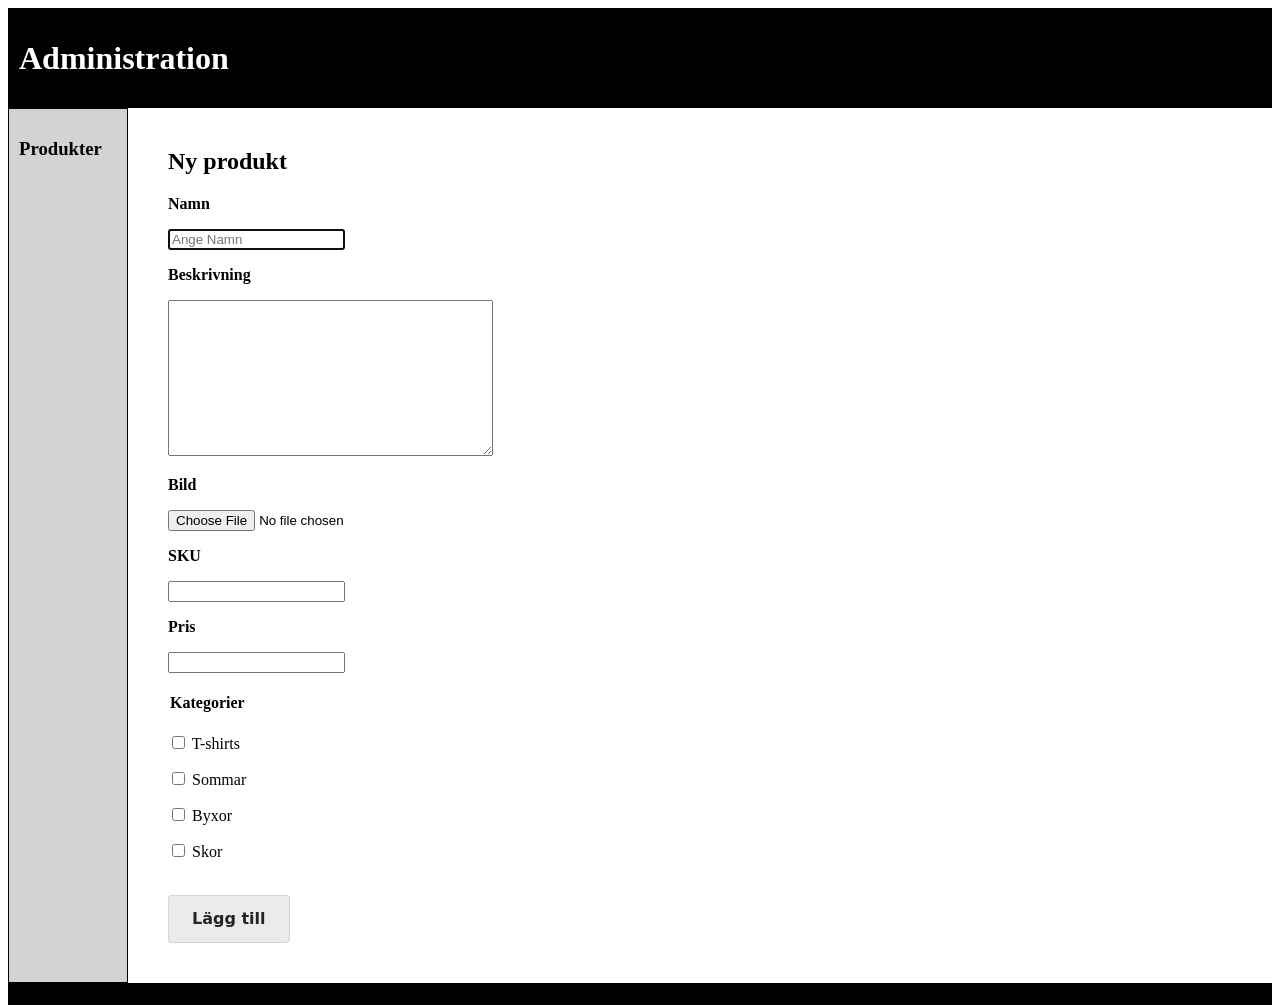
<file: admin/products/new.html>
<!DOCTYPE html>
<html lang="sv">
<head>
  <meta charset="UTF-8">
  <meta name="Nya produkter" content="nya produkter">
  <meta name="viewport" content="width=device-width, initial-scale=1.0" />
  <!--Store icon-->
  <link rel="icon" href="images/icon.png" type="image/storeicon">  
  <link rel="stylesheet" href="listproduktstyle.css">
 
        <title>Administration Ny Produkt</title> 
 
</head> 
<body>
  <div class="list-container"> <!--Container för whole page LAYOUT-->
    <div class="item header">
       <header>
        <h1>Administration</h1>
       </header>
    </div>    
  
    <div class="item sidebar">
        <aside><h3>Produkter</h3></aside>
    </div>   
     
    <div class="item main"> 
      <article id="nyaprodukter">
        <h2>Ny produkt</h2>
        
        <form action="ny_produkt_form">   
          <section>
            <div class="namn">
                <p><label for="namn" class="name">Namn</label>  <!--NAME-->
                </p>
                <input type="text" id="namn" name="namn" value="" placeholder="Ange Namn" autocomplete="on" required autofocus> 
            </div>
            
            <div>
                <p><label for="d_message">Beskrivning</label>  <!--COMMENT-->
                </p>
                <textarea name="message" id="d_message" cols="38" rows="10"></textarea>
            </div> 

            <div>
              <p><label for="file-upload">Bild</label>  <!--PHOTO UPLOAD-->
              </p>
               <p> 
              <input type="file" id="file-upload" name="photo"  
              accept="image/*"> <!--choose file-->  
              </p>
            </div>
            
            <div>
              <p><label for="text">SKU</label></p> <!--PRODUCTS CODE ALFABETS/NUMBERS-->
              <p>
                <input type="text" id="sku" name="sku">
              </p>
            </div>

            <div>
                <label for="amount">Pris</label> <!--PRICE-->
                <p>
                <input type="number" id="amount" name="amount" min="0" step="1"> <!--Price. Only number accepted. >0.-->
                </p>
            </div>
          </section>

          <section class="kategorier">  <!--CATEGORY- can choose more than one-->
            <h4><legend>Kategorier</legend></h4>
            <p>
              <input type="checkbox" name="kategorier" id="tshirts" value="tshirts">
              <label for="tshirts" class="kategorier">T-shirts</label>
            </p>
            <p>
              <input type="checkbox" name="kategorier" id="sommar" value="sommar">
              <label for="sommar" class="kategorier">Sommar</label>
            </p>
            <p>
              <input type="checkbox" name="kategorier" id="byxor" value="byxor">
              <label for="byxor" class="kategorier">Byxor</label>
            </p>
            <p>
              <input type="checkbox" name="kategorier" id="skor" value="skor">
              <label for="skor" class="kategorier">Skor</label>
            </p>
          </section>

        <br>
          <div class="submit-btn">  <!--SUBMIT-->
            <input type="submit" name="btn_confirm" value="Lägg till" class="button-6">
          </div>  
      </form>
    </article> 
  </div>  
      
  <div class="item footer">
        <footer>
    
        </footer>  
  </div>
          
  </div>
  
</body> 
</html>
</file>
<file: style.css>
header {
    /*background-color: guradietion*/
    background-image: linear-gradient(antiquewhite, #f6fdff);
    padding: 20px;
    padding-bottom: 5px;
}


body{
    font-size: 1.2rem;
    margin:0px;
    font-family: cursive;
    width: 100%;
    background-color: whitesmoke;
}

a{   /*styles to link*/
    display:block;  /*block makes whole container as link*/
    text-decoration: none;  /*Remove  underline for text*/
    color: inherit;   /*make blue text color to original color */
}
a:hover{   /*hover to all link*/
    transform: scale(1.013);
    transition-property: transform;
    transition:0.2s;
}

.span0:hover{  /*Nyhet badge*/
    transform: scale(1.2);
}
.span1:hover{  /*filled heart*/
    transform: scale(1.3);
}

.headitem-1 > img {     /*Logotype*/
    width: 100%;
}
 .headitem-3:hover{ /* empty heart icon*/
    transform: scale(1.5);
    transition-property: transform;
    transition:0.5s;
 }
 
 .headitem-4:hover{ /*shopping icon*/   
    transform: scale(1.5);
    transition-property: transform;
    transition:0.5s;
 }

.head-container{ 
    /*header changes the layout by screen size*/
    display:flex;
    flex-grow: 1;
    flex-flow: row wrap;
         div {
             margin: 15px;
            }
}
.head-container2{
    /*Position for the search and other icons*/
    width: 100%;
    display: flex;
    flex-direction: row;
    position:relative;
}
.headitem-3{  /*Position for header- favorite icon */
    position:absolute;
    right:40px;
}
.headitem-4{   /*Position for header- shopping icon*/
    position:absolute;
    right:0px;
}

ul  
{ 
  /*Remove the dots for the list*/
    list-style: none;
}

/*HOVER for NAV*/
nav a{ 
    text-decoration: none;
    color: rgb(36, 36, 65);
    font-family: 'Trebuchet MS', 'Lucida Sans Unicode', 'Lucida Grande', 'Lucida Sans', Arial, sans-serif;
}
nav a:hover{
    color:rgb(4, 158, 107);
}

li:hover{
    /*HOVER for FOOTER LIST */
    color: rgb(226, 123, 5);
    transform:scale(1.05);
    transition-property: transform;
    transition-duration: 0.2s;
    transform-origin: left; /*expand to right*/
}
aside li:hover{
    /*HOVER for ASIDE */
    color:rgb(121, 181, 235);
}
.accordion-button:hover{
    background-color: rgb(110, 0, 0);
    color:#ccc;
    transform:scale(1.1);
}

.side-list{    /*Changing the text position för ASIDE*/
    position:relative;
}
.side-list-text{ 
    position:absolute;
    bottom:23px;
    left: 60px;
}

#customer-service{
  /* Fäster elementet inom viewport*/
    position: fixed;
    bottom: 20px;
    right: 20px;
    z-index: 1;   /*To make first front picture*/
}

#customer-service:hover{  /*HOVER for CUSTOMER SERVICE*/
    transform: scale(1.4); /*EXPAND SIZE*/
    transition-property: transform;
    transition-duration: 0.5s; /*SPEED*/
}

/* ----SALE ANIMATION-----*/
.sale-text2{
    text-decoration: underline; /*underline to the Link*/
}
.sale_container  
{
    width:100%; /*Decide the size of container*/
    height: 60px;
    position: relative;
    background-color: #b61c1c;
    color:white;
    font-family:'Times New Roman', Times, serif;
    padding: 20px;
    text-align: center;
    
    animation: expandWidth 2s forwards; /*ANIMATION TYTE, SPEED, DIRECTION*/    
}

@keyframes expandWidth { /*EXPAND 0 TO 100%*/
    0% {
        width: 0;
    }
    100% {
        width: 100;
    }
}

/*---SPOTS--*/
.spots-container{
    margin:20px;
    padding: 10px;
    align-items: center;
    background-color: aliceblue;
   
    display:flex;  /*spots layout-FLEX-ROW*/
    flex-direction: row;
    img{
        width: 100%;
    }
}
.spots-container2{  /*TEXT FOR SPOTS*/
    position: relative; /*POSITION RELATIVE TO PHOTO*/
}
.spots-container2 > span{  
    position: absolute;   /*POSITION ABSOLUTE TO TEXT*/
    font-family: Impact, Haettenschweiler, 'Arial Narrow Bold', sans-serif;
    font-size: 1.4rem;
    text-align: center;
    left: 50%;      /*MAKE TO TEXT CENTER*/
    top: 50%;
    transform: translate(-50%, -50%);
}
.products > div {
    display: grid;
    gap: 15px;
}
.hero{
    padding: 10px;  
}

.hero-container{
    margin:20px;
    padding-top: 20px;
    padding: 10px;
    background-color: aliceblue;
    display:block;
    text-align: center; 
    img{
        width:100%;
    }
    div{
        padding: 10px;
    }
}
.spots-container{   
    padding:10px;
    div{
        width: 100%;
       padding: 10px;
  }
}
.products {
    margin:20px;
    background-color: aliceblue;
    display: block;
    padding:20px;
    img{
        width: 100%;
    }
}

/*-----BLACK DRESS CHANGE IMG BY MOUSE------*/
.blackdress-container{ 
    position: relative;
    width: 100%;     /*Set the parent element width to 100%*/
    max-width: 800px;   /*max size*/
    min-width: 200px;
    height: auto;      /*Automatically changes by width*/
    aspect-ratio: 2/ 3;   /*For not to distroy the img shape*/
    margin:10px;        
    }
.default-blackdress, .hover-blackdress{
    position: absolute;
    width: 100%;
    height: 100%;
    transition: opacity 0.3s ease; /**/
    object-fit: cover; /*Make img fits in parents element and follow the aspect ratio*/
}

.default-blackdress{ 
    opacity: 1;  /*Img 1: Visible*/
}

.hover-blackdress{
    opacity:0;   /*Img 2: Invisible*/
}

/*--- CHANGE VISIBLE SETTING----*/
.blackdress-container:hover .default-blackdress{ /*BY MOUSE (Hover) Img 1: Invisible.*/
    opacity:0;   
}

.blackdress-container:hover .hover-blackdress{  /*BY MOUSE (Hover) Img 2: Visible*/
    opacity: 1;
}


 /*Nyhet badge*/
.nyhet-badge{
    background-color: #000204; /* Badge color */
    color: white;              /* Text color */
    padding: 8px 17px;       /* Padding for spacing */
    border-radius: 30px;      /* Creates the oval shape */
    font-size: 15px;          /* Font size */
    text-align: center;        /* Center text */
    box-shadow: 0 4px 8px rgba(0, 0, 0, 0.2); /*  Shadow */
}
/*Position for clothes*/
.cloth-container{
    position: relative /*To be able to change products captions layout*/
   }

.cloth-container > span{    /*To be able to change products captions layout*/
    position: absolute; 
}

.cloth-container > .span0{ /*Nyhet position*/
    left: 20px;
    top: 20px; 
}

.cloth-container > .span1{ /*heart position*/
    right: 20px;
    bottom: 40px; 
}

.cloth-container > .span2 { /*price position, size*/
    right: 0px;
    font-size: x-small;
}

.cloth-container > .span3{ /*Levis size*/
    font-size: xx-small;
}


/*-----ASIDE------------*/
.side-container > ul {
    display:grid;
}
aside{
    padding-bottom: 10px;
}
aside li{
    padding:10px;
}
aside img{
    width:40px;
}

.copy{  /*Copy right center*/
    text-align: center;
}
.back{  /*back to top center*/
    text-align: center;
}
 


/*-------------ACCORDION---------------*/
.accordion {
    width: 100%;
    margin: auto;
    text-align: start;
    display:grid;
}

.accordion-item { /*Space between the list*/
    margin-bottom: 5px;
}

.accordion-button {  /*style*/
    font-size: 1.2rem;
    font-family: cursive;
    background-color: #f1f1f1;
    cursor: pointer;
    padding: 10px;
    width: 100%;
    text-align: left;
    outline: none;
    font-size: 18px;
}
.accordion-button:hover{  /*Hover*/
    transform: scale(1.1);
    transition-property:transform;
    transition-duration:0.5s;
    transform-origin: left; /*expand to right*/
}
.accordion-content { /*accordion display off*/
    display: none;
    padding: 15px;
   }

   .accordion-item.active .accordion-content {
    /*Accordion list can open*/
    display: block;
}

 /*RESPONSIVE */   
@media (max-width:640px){  /*--MEDIA QUERI--Screen for less than 640px*/
    .similar{
    display:none;  /*Similar products display off*/
   }
}
/*RESPONSIVE */
@media (min-width: 640px) {  /*--MEDIA QUERI--Screen size for more than 640px*/
    .accordion-head {
        pointer-events: none;   /* keep open the accordion and disable the button */
    }
   
    .accordion-item .accordion-content {
        display: block; /*Accordion list opened*/
    }
    .accordion-item:hover{ 
        transform-origin: center;/*expand center*/
    }
    .accordion-button:hover{ /*remove the button hover*/
        transform: none;
        background-color: lightgray;
        color:#000204;
    }
    .accordion-button{ /*change the button to non style*/
        font-weight: 700;
        padding-top: 20px;
        padding-left: 50px;
        background-color: lightgray;
        border:none;
    }
    .accordion-content{
        padding-top: 0px;
        li{
            padding-bottom:10px;
        }
    }
    
    .accordion{  /*Accordion layoout to be wide*/
        grid-template-columns: repeat(3, 1fr);
    }
    
    body{ /* Font size become smaller(normal) size for bigger device*/
        font-size: 1rem;
    }
    
    .headitem-1 > img {  /*Logo size*/ 
        max-width: 400px;
    }
    nav li:hover{/* Menu bar expand to center*/
        transform-origin: center;
    }
   
    .head-container {  /*header*/  
        padding: 10px;
       flex-direction: row;  /*layout for wide screen*/
       flex-wrap: nowrap;
       justify-content: flex-start;
       align-items: center; 
       flex-grow: 1;      /*fit to screen size*/
    }


    .side-container > ul{      /*Aside 2 item per column*/
        grid-template-columns: repeat(2, 1fr);
    }
    
    .products > div {  /*Prducts 2 items per colum*/
        grid-template-columns: repeat(2, 1fr);
    }

   nav > ul {   /*Navigation fit to wide screen*/
    display: flex;   
    flex-direction: row;
    justify-items: flex-start;   
    li{
        padding: 15px;
        }
    }
    footer {   /*Footer background none to light gray*/
        background-color: lightgray;
    } 
}



/*RESPONSIVE DESIGN*/
@media (min-width: 1024px){   /*--MEDIA QUERI--Screen is more than 1024px*/
    .products > div {   
        grid-template-columns: repeat(4, 1fr);  /*products become 4 items per column*/
    }

    .hero-container{  /*hero changes layout to wider*/
        display:flex;
        flex-direction: row-reverse;  /*img to right*/   
    }
    .hero-container > :nth-child(1){ /*img getting bigger, adjust to the screen size*/
        width: 100%;
    }

    .side-container > ul {  /*Aside change to 1 row*/
        grid-template-columns: repeat(4,1fr);
    }
}

@media (max-width: 1024px){ /*--MEDIA QUERI--Screen is less than 1024px*/
    .spots{    /*Spots No display*/
        display:none;
    }
}



/*----PRODUCT DETAILS-----*/
.detail_text{padding:20px;}
.detail_container{
    margin:10px;
    padding: 20px;
    
    img{
        width: 100%;
    }  
}



.detail_heart{
    width: 30px;
    position:absolute;
    right: 20px;
    bottom: 20px;
}
.levis{
    font-size: smaller;
}


/*---SIMILAR PRODUCTS---*/

.similar h3{
    text-align: center;
}
.similar_container{ 
        display:grid;  /*GRID*/
        grid-template-columns: repeat(3, 1fr); /*1 ROW 3PICS*/
        padding: 10px; 
        img{width: 100%;}
}

/*Position (Layout) for clothes*/
.similar_product {
    display:flex;
    flex-direction: column;
    padding:20px;
    position: relative;
         
}

.similar_product > .span2_s { /*price*/
    position: absolute; 
   right: 12px;
   bottom: 20px;
    font-size: x-small;
}

.similar_product > .span3_s { /*Levis*/
    font-size: xx-small;
}


/*RESPONSIV DESIGN--MEDIAQUERI--*/
@media(min-width:640px){ /*MORE THAN 640PX*/
    .detail_container {        
        display:flex;    /*wider layout*/
        flex-direction: row;  
        padding:30px;     
    }
    .detail_pic{
        min-width: 400px; /*Dont get smaller than 400px*/
    }
    .detail_text{
        max-width: 600px; /*Dont get bigger than 600px*/
    }
}
@media(min-width:1024px){   /*MORE THAN 1024PX*/
    /*Detail product fitting to the screen size*/
    .detail_container > div{
        flex-grow: 1;
        padding:20px;
    }
}



 /*--Copied button style by Fondation. "https://getcssscan.com/css-buttons-examples"--*/ 
 .button-28 {
    width: 80%;
    appearance: none;
    background-color: transparent;
    border: 2px solid #1A1A1A;
    border-radius: 15px;
    box-sizing: border-box;
    color: #3B3B3B;
    cursor: pointer;
    display: inline-block;
    font-family: Roobert,-apple-system,BlinkMacSystemFont,"Segoe UI",Helvetica,Arial,sans-serif,"Apple Color Emoji","Segoe UI Emoji","Segoe UI Symbol";
    font-size: 16px;
    font-weight: 600;
    line-height: normal;
    margin: 0;
    min-height: 40px;
    min-width: 0;
    outline: none;
    padding: 16px 24px;
    text-align: center;
    text-decoration: none;
    transition: all 300ms cubic-bezier(.23, 1, 0.32, 1);
    user-select: none;
    -webkit-user-select: none;
    touch-action: manipulation;
    width: 100%;
    will-change: transform;
  }
  
  .button-28:disabled {
    pointer-events: none;
  }
  
  .button-28:hover {
    color: #fff;
    background-color: #1A1A1A;
    box-shadow: rgba(0, 0, 0, 0.25) 0 8px 15px;
    transform: translateY(-2px);
  }
  
  .button-28:active {
    box-shadow: none;
    transform: translateY(0);
  }

  /*--button style end--*/
</file>
<file: admin/products/listproduktstyle.css>
body {
    font-family: cursive;    /*font style*/
    font-weight: 700; 
    min-height: 100vh;      /*viewport(screen size) 100%*/
    display: grid;
    }     
.kategorier{
    font-weight: 100;
}

    /*Layout*/
    .list-container {
        display: grid; /*LAYOUT for whole page*/
        grid-template:
        "head head" 100px  /*row size*/
        "side main" 1fr 
        "foot foot" 10px
        / 120px 1fr; /*column size*/
    }
    
    .header {
        grid-area: head; /*Grid Area name for layout page*/

        background-color: black;
        color: white;
        padding: 10px;
    }

    .sidebar {
        grid-area: side; /*Grid Area name*/
        padding: 15px;
        background-color: lightgray;
    }
    
    .main {
        grid-area: main; /*Grid Area name*/
        position:relative; /*for ny produkt button*/
    }
    .name{
        padding-bottom: 5px;
    }
      
    .nyprodukt-btn{ /*position for button*/
        position:absolute;
        right: 20px;
        top: 25px;
    }
    .nyprodukt-btn:hover{ /*button expand*/
        transform: scale(1.1);
        transition: 0.2s;
    }
    .submit-btn:hover{ /*button expand*/
        transform: scale(1.1);
        transition: transform;
        transform-origin: left;
    }
    .footer {
        grid-area: foot;
        background-color: black;
    }
.item{
    border: 1px solid black;
    padding: 10px;
}

.main{
    max-width: 900px; /*To make table not too wide*/
    border:none; /*To remove the right line*/
} 

  /*Product List*/
    th,td{
        border: solid 2px; /*Normal border line*/
        padding: 5px 10px;/*hight x width inside the cell */
        text-align: left;
    }
    table{ 
        border-collapse: collapse; /*cell line integrated*/
        font-family: 'Franklin Gothic Medium', 'Arial Narrow', Arial, sans-serif;
        width: 100%; 
    }
    tr:first-child{ /*Top row color*/
        background-color: rgb(168, 168, 168);
    }
    tr:nth-child(even){ /*Color for 2nd and 4th row*/
        background-color: #efeded;
    }
    td,th{              
        /*Remove table data and table heads top&bottom line*/
        border-bottom: none;
        border-top: none;
    }
    th{  /*Keep the table head top line of the table*/
        border-top: solid 2px;
    }

    tr:last-child td{  
        /*Keep the bottom line of the table by choosing last row*/
        border-bottom:solid 2px;
    }
  

  #nyaprodukter{
    margin :30px;
  }
 
  .namn{
    margin-bottom: 10px;       
  }

  
  /*button style by Sketch"https://getcssscan.com/css-buttons-examples"*/ 
  .button-6 {
    align-items: center;
    background-color: #ebebeb;
    border: 1px solid rgba(0, 0, 0, 0.1);
    border-radius: .25rem;
    box-shadow: rgba(0, 0, 0, 0.02) 0 1px 3px 0;
    box-sizing: border-box;
    color: rgba(0, 0, 0, 0.85);
    cursor: pointer;
    display: inline-flex;
    font-family: system-ui,-apple-system,system-ui,"Helvetica Neue",Helvetica,Arial,sans-serif;
    font-size: 16px;
    font-weight: 700;
    justify-content: center;
    line-height: 1.25;
    margin: 0;
    min-height: 3rem;
    padding: calc(.75rem - 1px) calc(1.5rem - 1px);
    position: relative;
    text-decoration: none;
    transition: all 250ms;
    user-select: none;
    -webkit-user-select: none;
    touch-action: manipulation;
    vertical-align: baseline;
    width: auto;
  }
  
  .button-6:hover,
  .button-6:focus {
    border-color: rgba(0, 0, 0, 0.15);
    box-shadow: rgba(0, 0, 0, 0.1) 0 4px 12px;
    color: rgba(0, 0, 0, 0.65);
  }
  
  .button-6:hover {
    transform: translateY(-1px);
  }
  
  .button-6:active {
    background-color: #F0F0F1;
    border-color: rgba(0, 0, 0, 0.15);
    box-shadow: rgba(0, 0, 0, 0.06) 0 2px 4px;
    color: rgba(0, 0, 0, 0.65);
    transform: translateY(0);
  }
</file>
<file: listproduktstyle.css>
body {
    
    font-family: cursive;
    font-weight: 700; 
    min-height: 100vh; 
    display: grid;
    }     
.kategorier{
    font-weight: 100;
}
 
    /*Layout*/
    .list-container {
        display: grid;
        grid-template:
        "head head" 100px  /*row size*/
        "side main" 1fr 
        "foot foot" 10px
        / 120px 1fr; /*column size*/
    }
    
    .header {
        grid-area: head;

        background-color: black;
        color: white;
        padding: 10px;
    }

    .sidebar {
        grid-area: side; 
        padding: 15px;
        background-color: lightgray;
    }
    
    .main {
        grid-area: main;
        position:relative; /*for ny produkt button*/
    }
    
      
    .nyprodukt-btn{ /*position for button*/
        position:absolute;
        right: 20px;
        top: 25px;
    }
    .nyprodukt-btn:hover{ /*button expand*/
        transform: scale(1.1);
        transition: 0.2s;
    }
    .submit-btn:hover{ /*button expand*/
        transform: scale(1.1);
        transition: transform;
        transform-origin: left;
    }
    .footer {
        grid-area: foot;
        background-color: black;
    }
.item{
    border: 1px solid black;
    padding: 10px;
}



  /*Product List*/
    th,td{
        border: solid 2px; /*Normal border line*/
        padding: 5px 10px;/*hight x width inside the cell */
        text-align: left;
    }
    table{ 
        border-collapse: collapse; /*cell line integrated*/
        font-family: 'Franklin Gothic Medium', 'Arial Narrow', Arial, sans-serif;
        width: 100%; 
    }
    tr:first-child{ /*Top row color*/
        background-color: rgb(168, 168, 168);
    }
    tr:nth-child(even){ /*Color for 2nd and 4th row*/
        background-color: #efeded;
    }
    td,th{
        border-bottom: none;
        border-top: none;
    }
    th{
        border-top: solid 2px;
    }
    tr:last-child td{
        border-bottom:solid 2px;
    }
  

  #nyaprodukter{
    margin :30px;
  }
 
  .namn{
    margin-bottom: 10px;       
  }

  
  /*button style by Sketch"https://getcssscan.com/css-buttons-examples"*/ 
  .button-6 {
    align-items: center;
    background-color: #ebebeb;
    border: 1px solid rgba(0, 0, 0, 0.1);
    border-radius: .25rem;
    box-shadow: rgba(0, 0, 0, 0.02) 0 1px 3px 0;
    box-sizing: border-box;
    color: rgba(0, 0, 0, 0.85);
    cursor: pointer;
    display: inline-flex;
    font-family: system-ui,-apple-system,system-ui,"Helvetica Neue",Helvetica,Arial,sans-serif;
    font-size: 16px;
    font-weight: 700;
    justify-content: center;
    line-height: 1.25;
    margin: 0;
    min-height: 3rem;
    padding: calc(.75rem - 1px) calc(1.5rem - 1px);
    position: relative;
    text-decoration: none;
    transition: all 250ms;
    user-select: none;
    -webkit-user-select: none;
    touch-action: manipulation;
    vertical-align: baseline;
    width: auto;
  }
  
  .button-6:hover,
  .button-6:focus {
    border-color: rgba(0, 0, 0, 0.15);
    box-shadow: rgba(0, 0, 0, 0.1) 0 4px 12px;
    color: rgba(0, 0, 0, 0.65);
  }
  
  .button-6:hover {
    transform: translateY(-1px);
  }
  
  .button-6:active {
    background-color: #F0F0F1;
    border-color: rgba(0, 0, 0, 0.15);
    box-shadow: rgba(0, 0, 0, 0.06) 0 2px 4px;
    color: rgba(0, 0, 0, 0.65);
    transform: translateY(0);
  }
</file>
